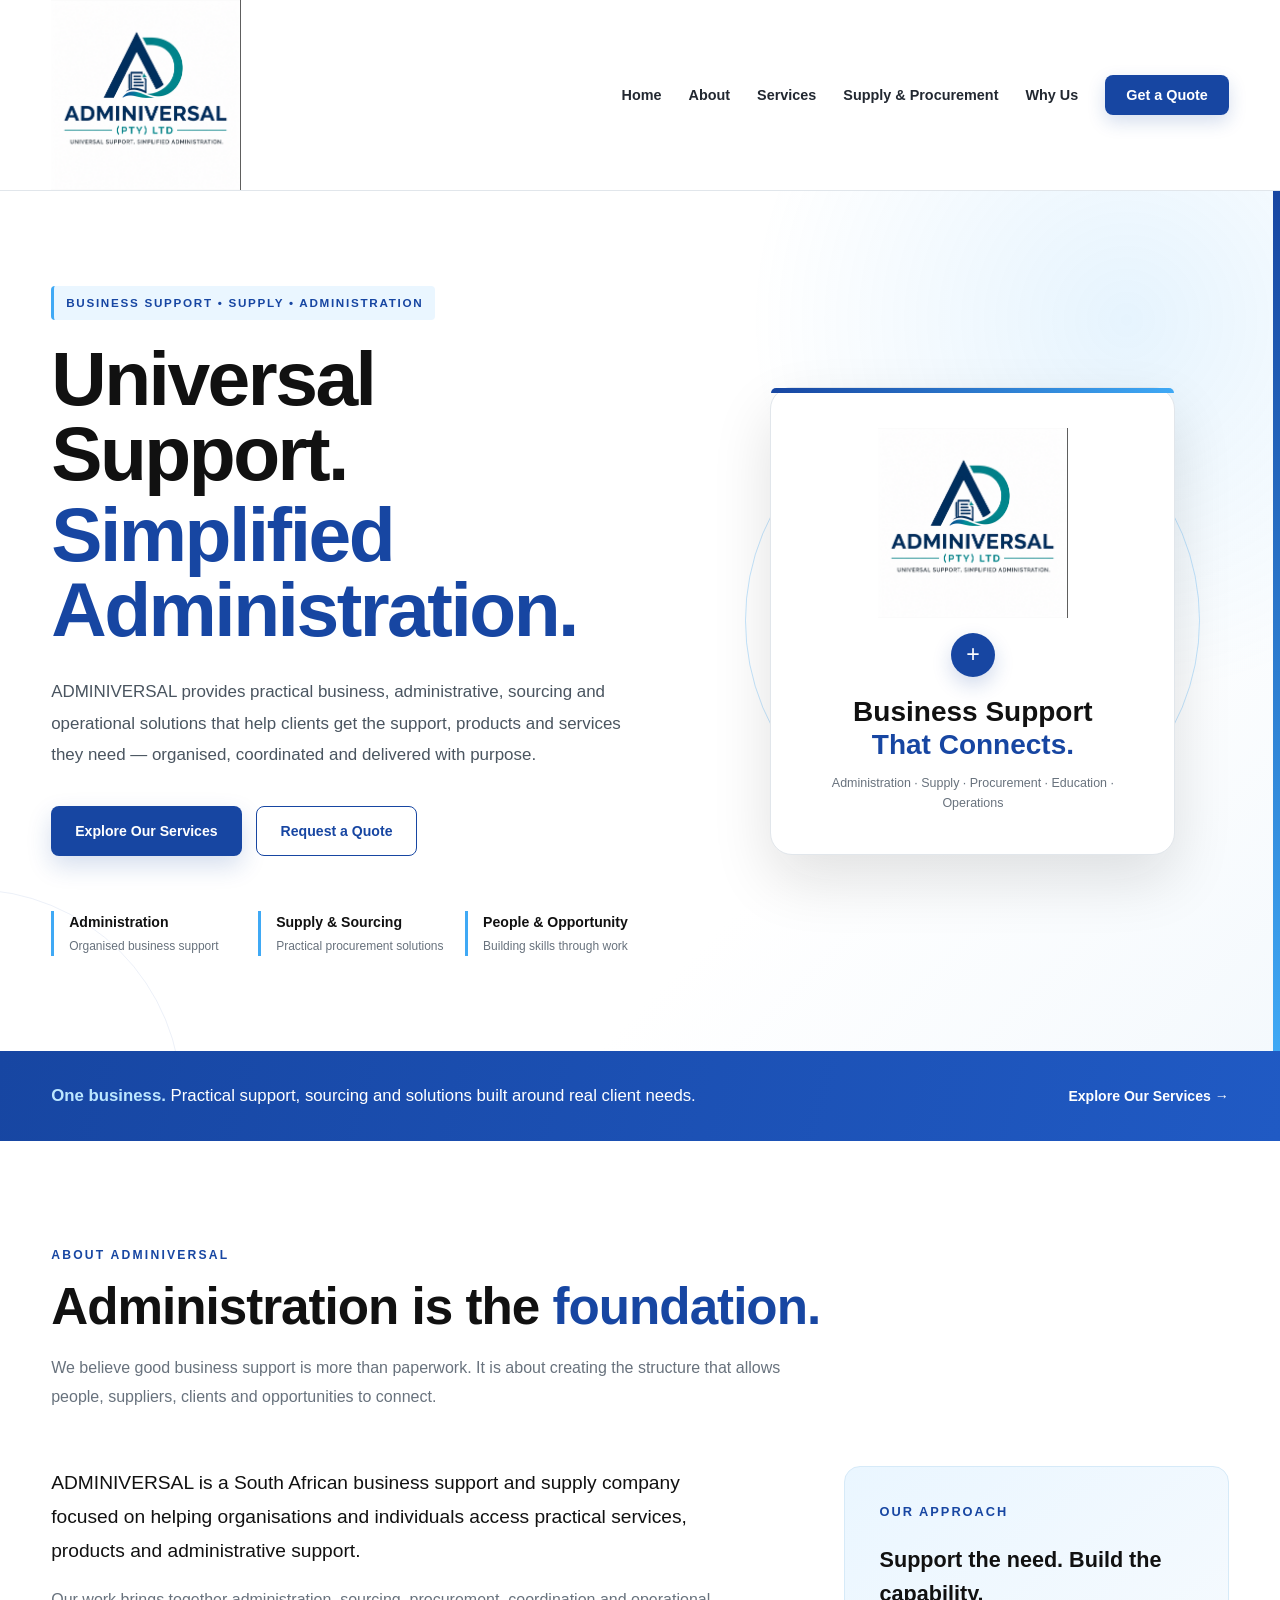
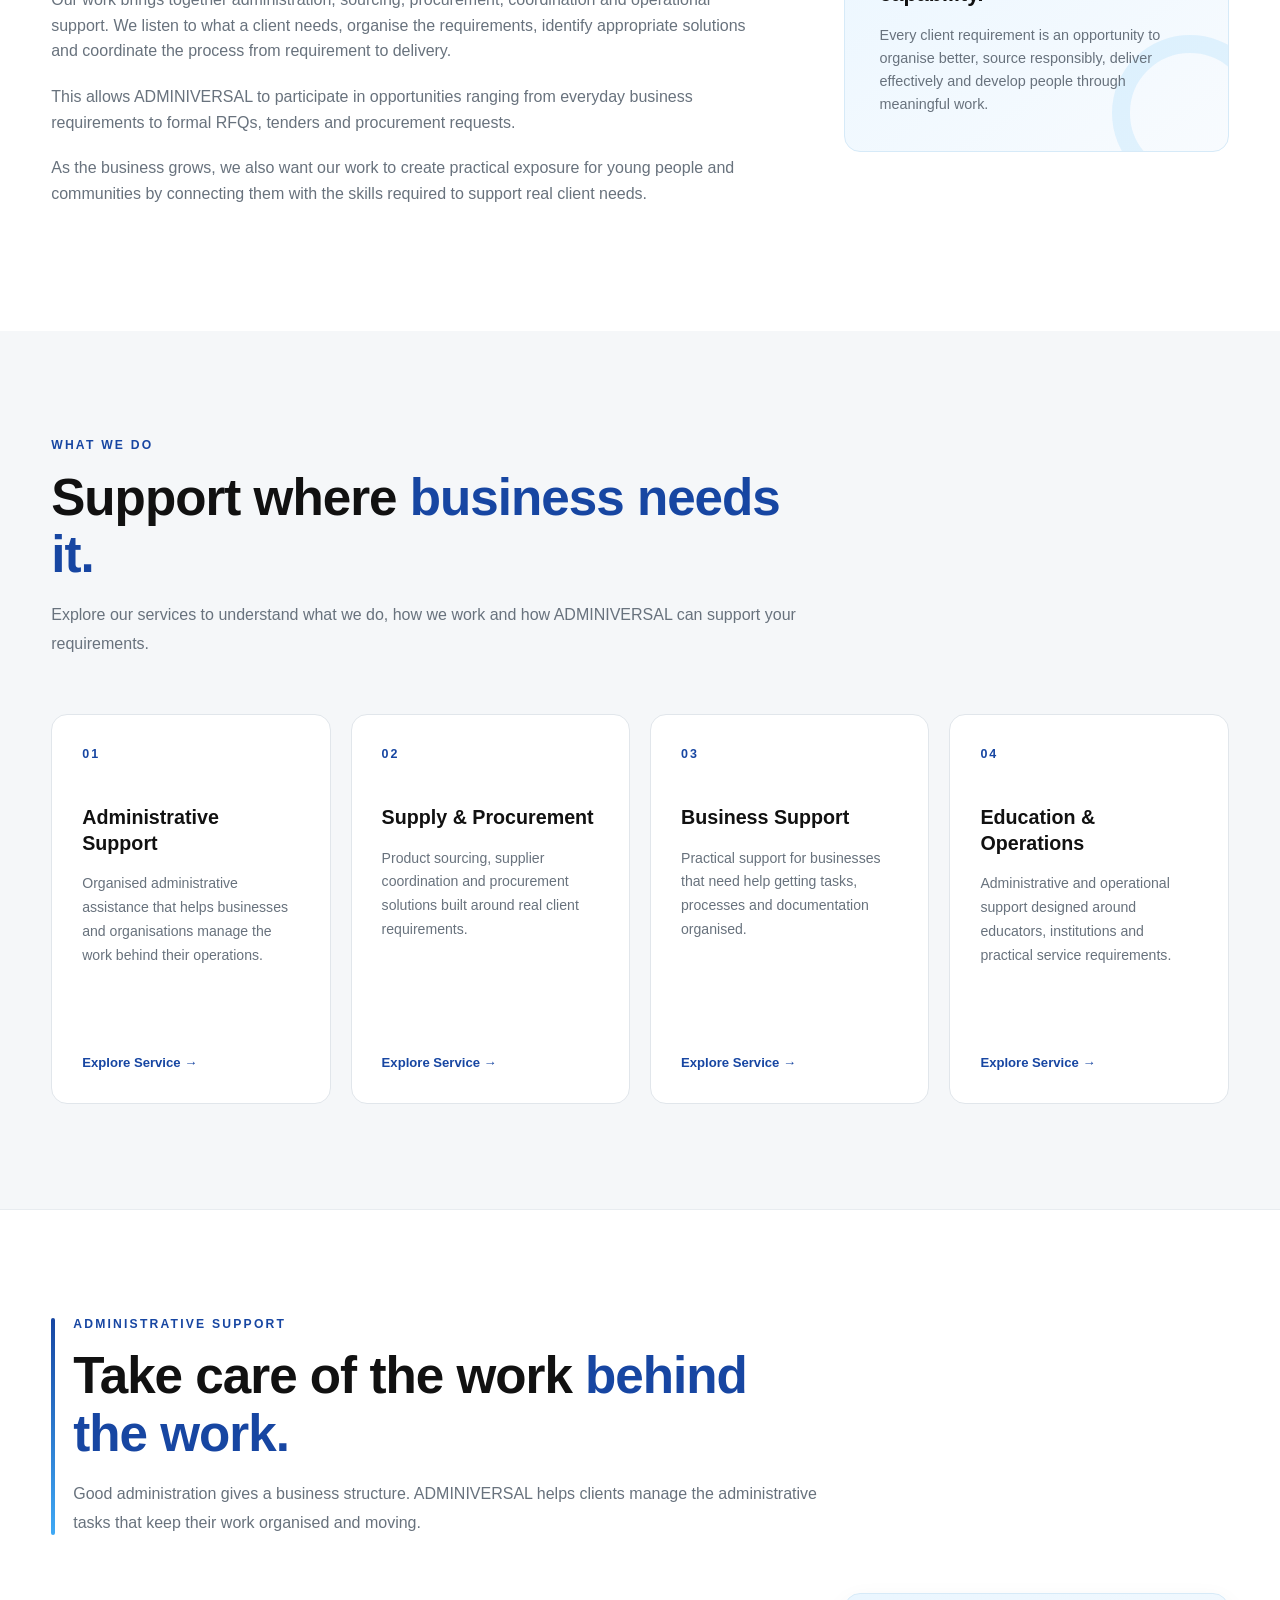
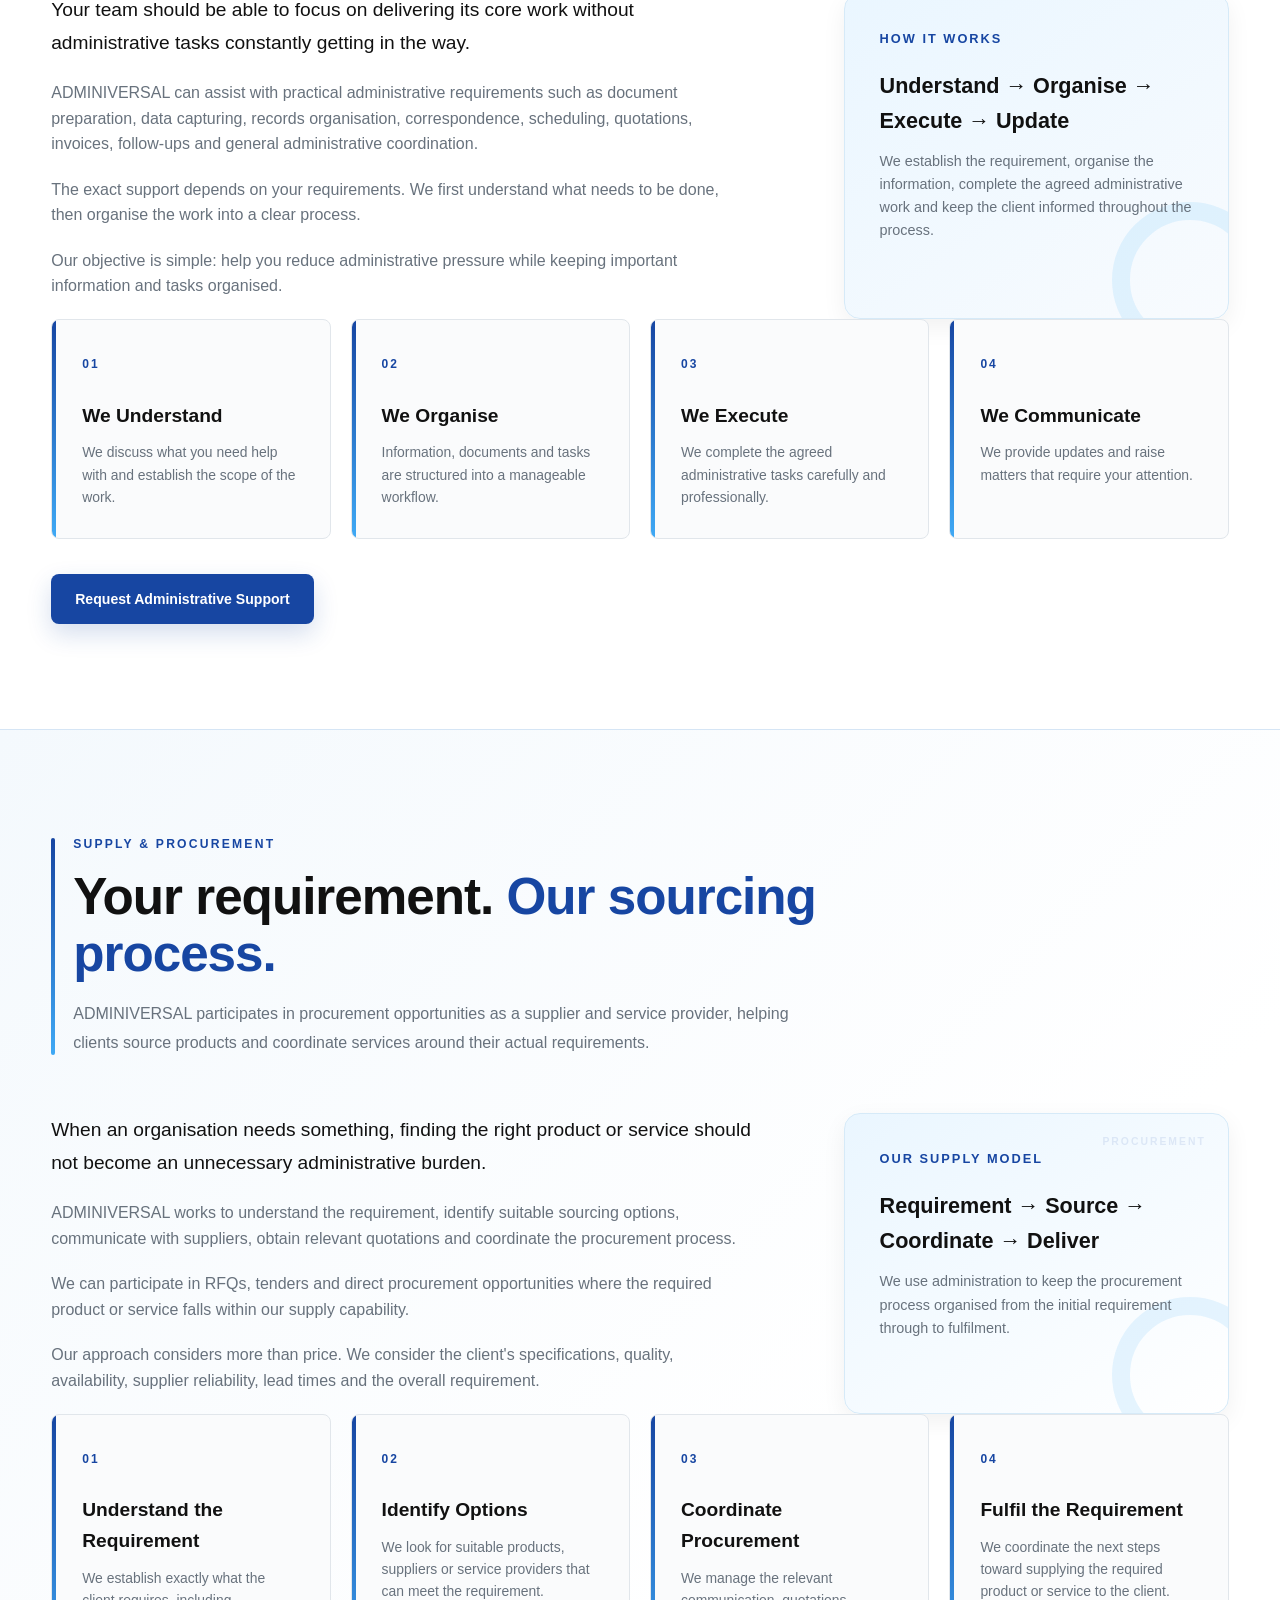
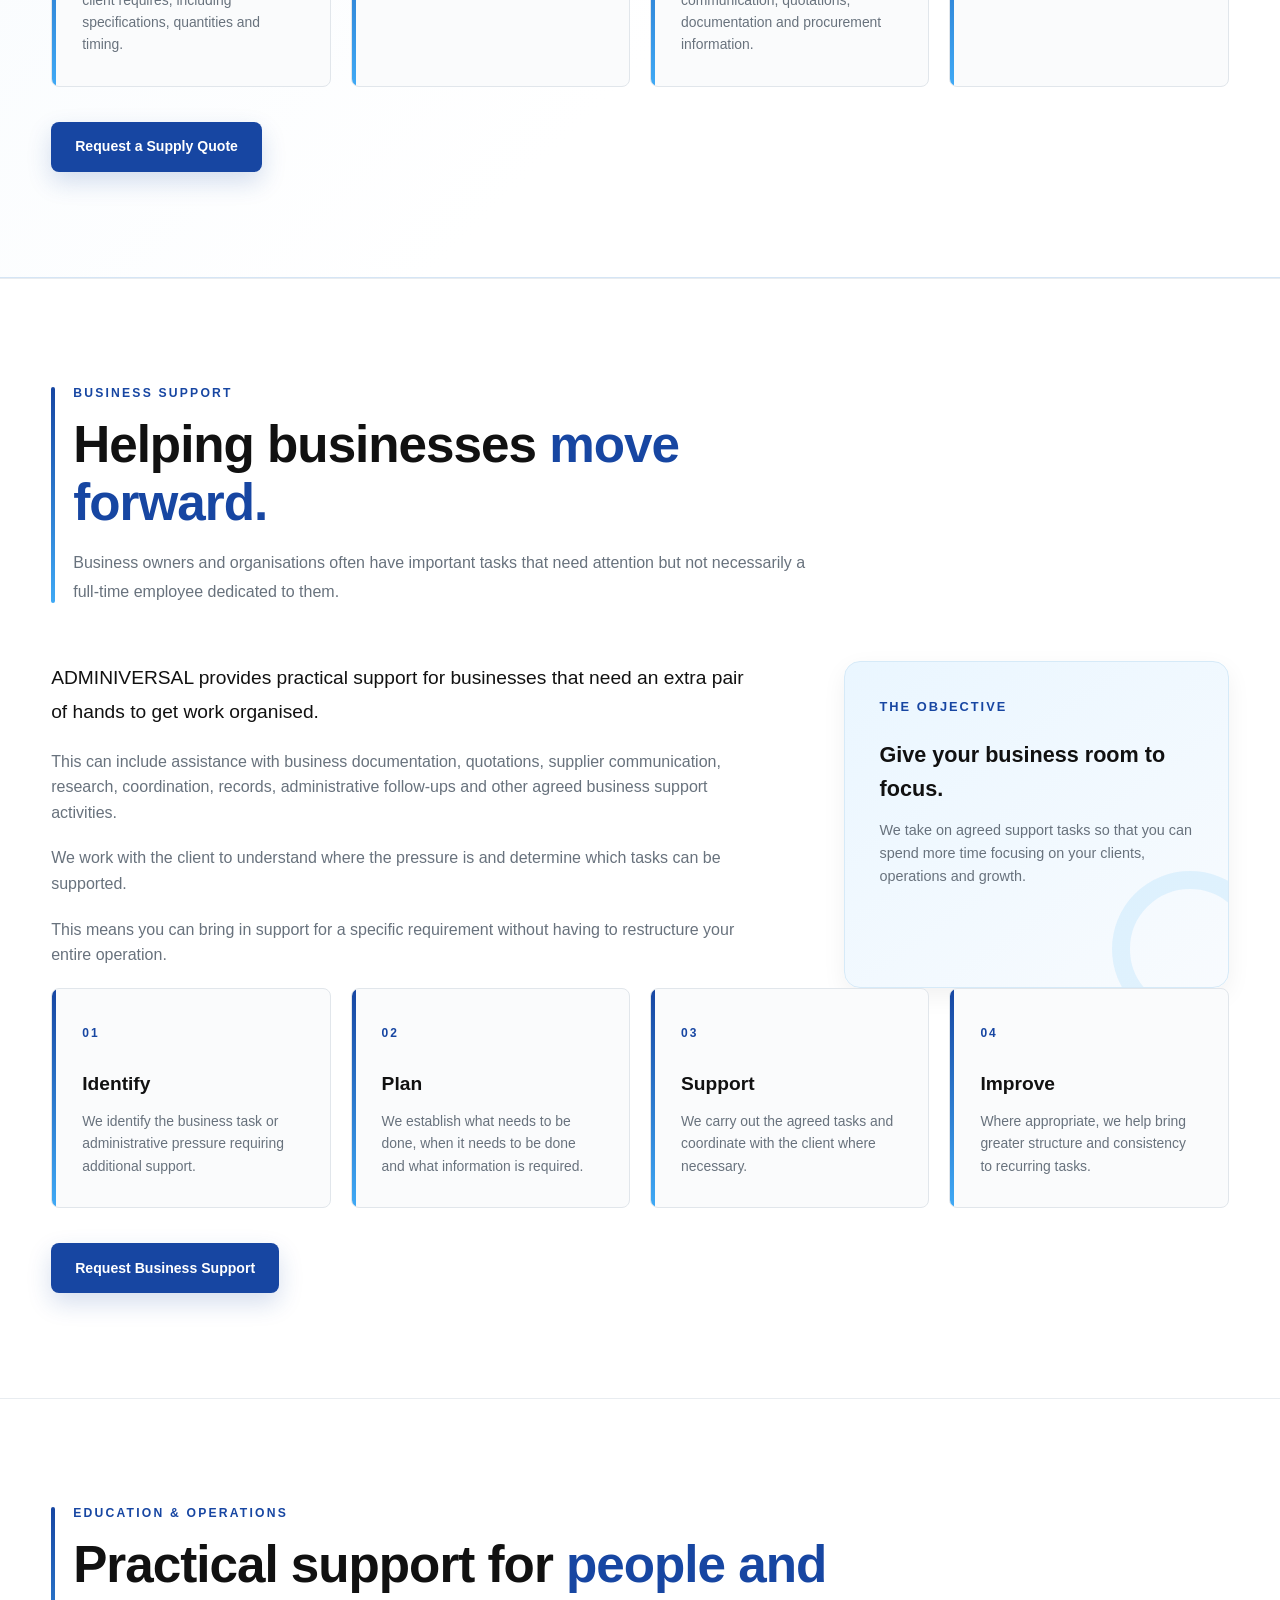
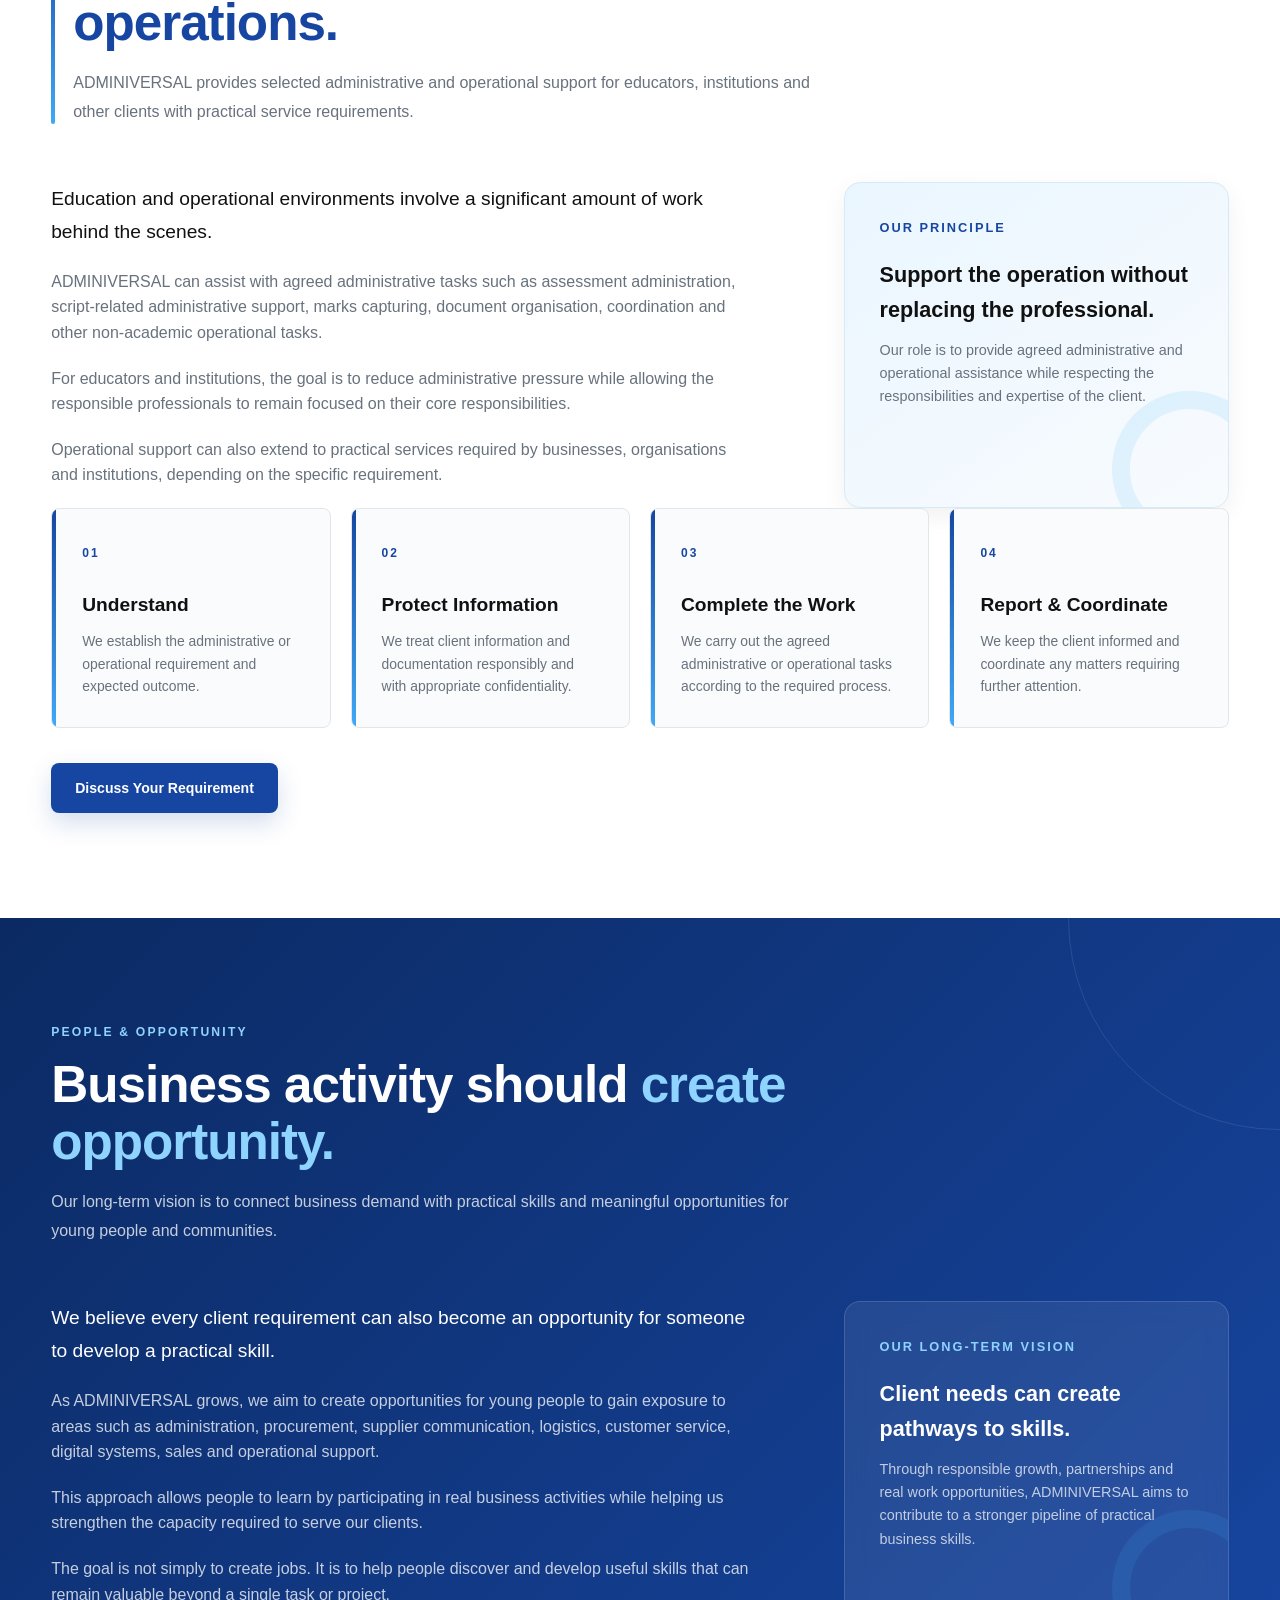
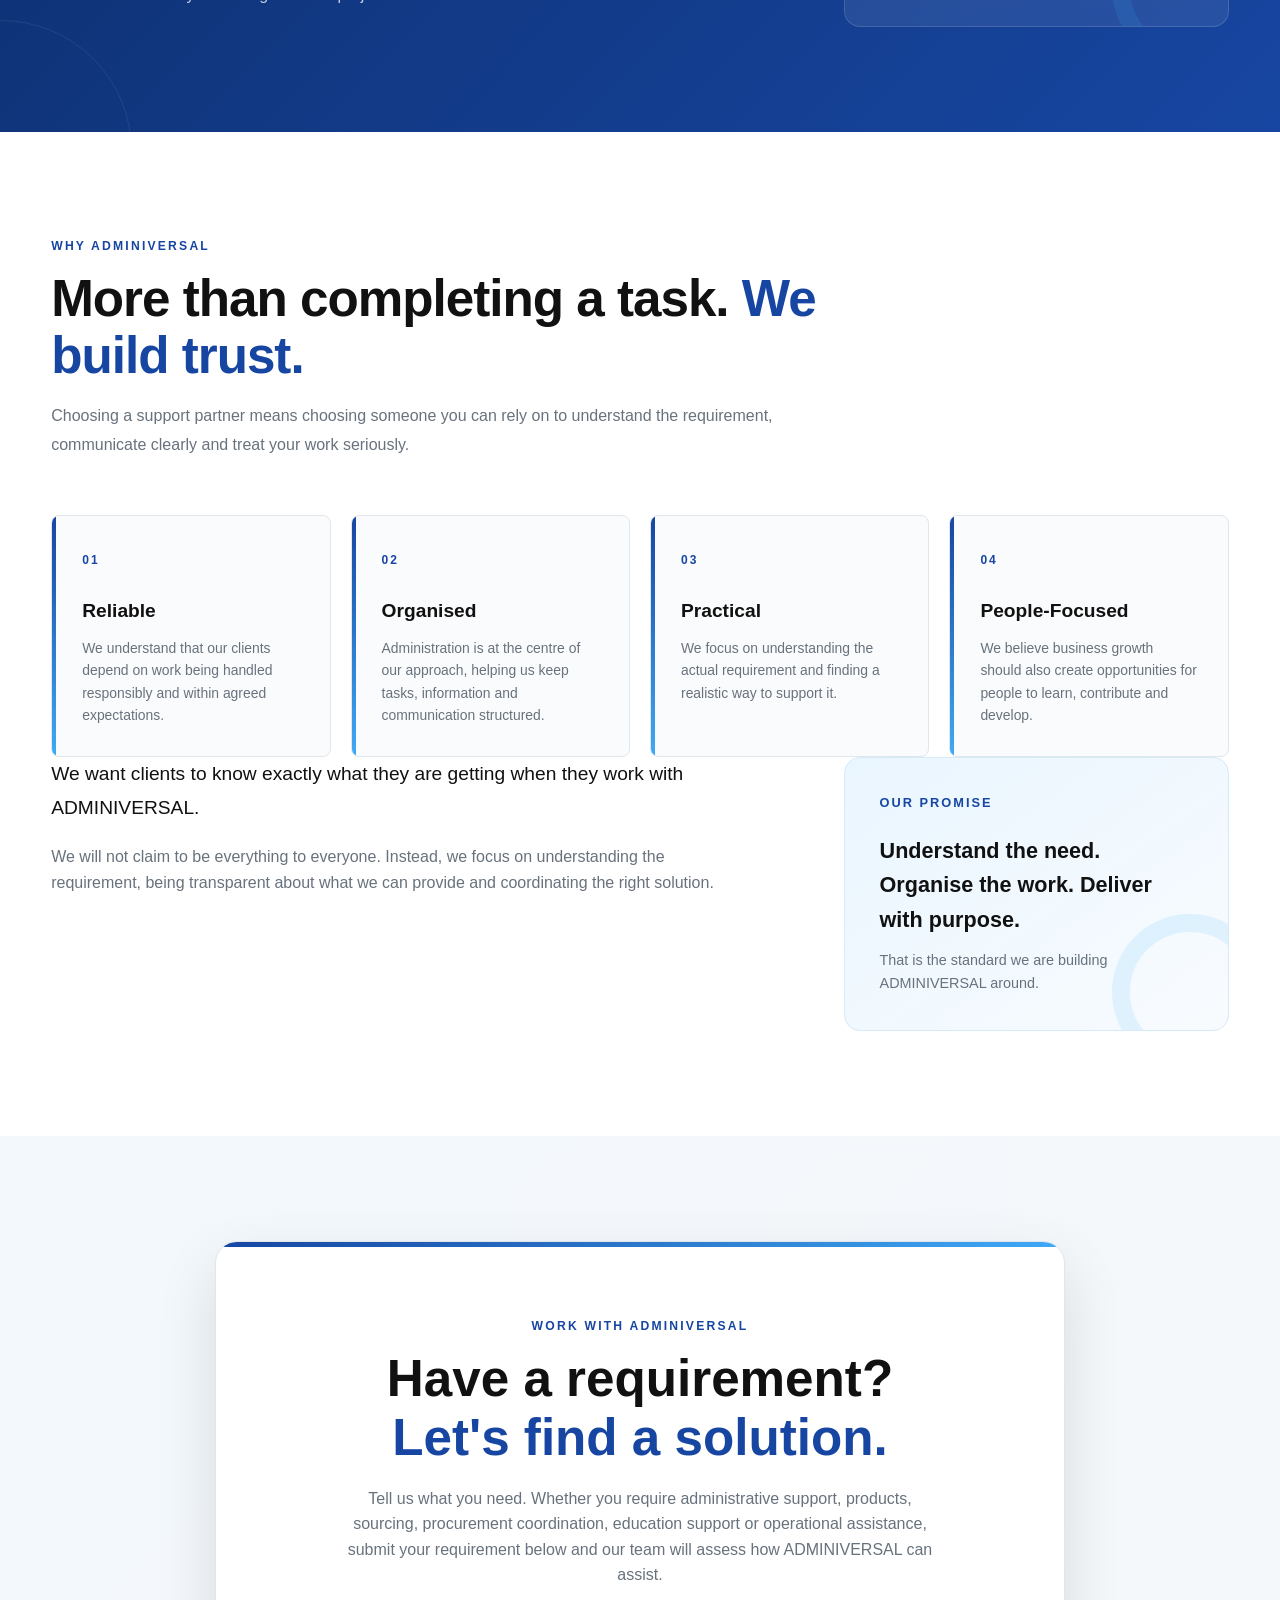
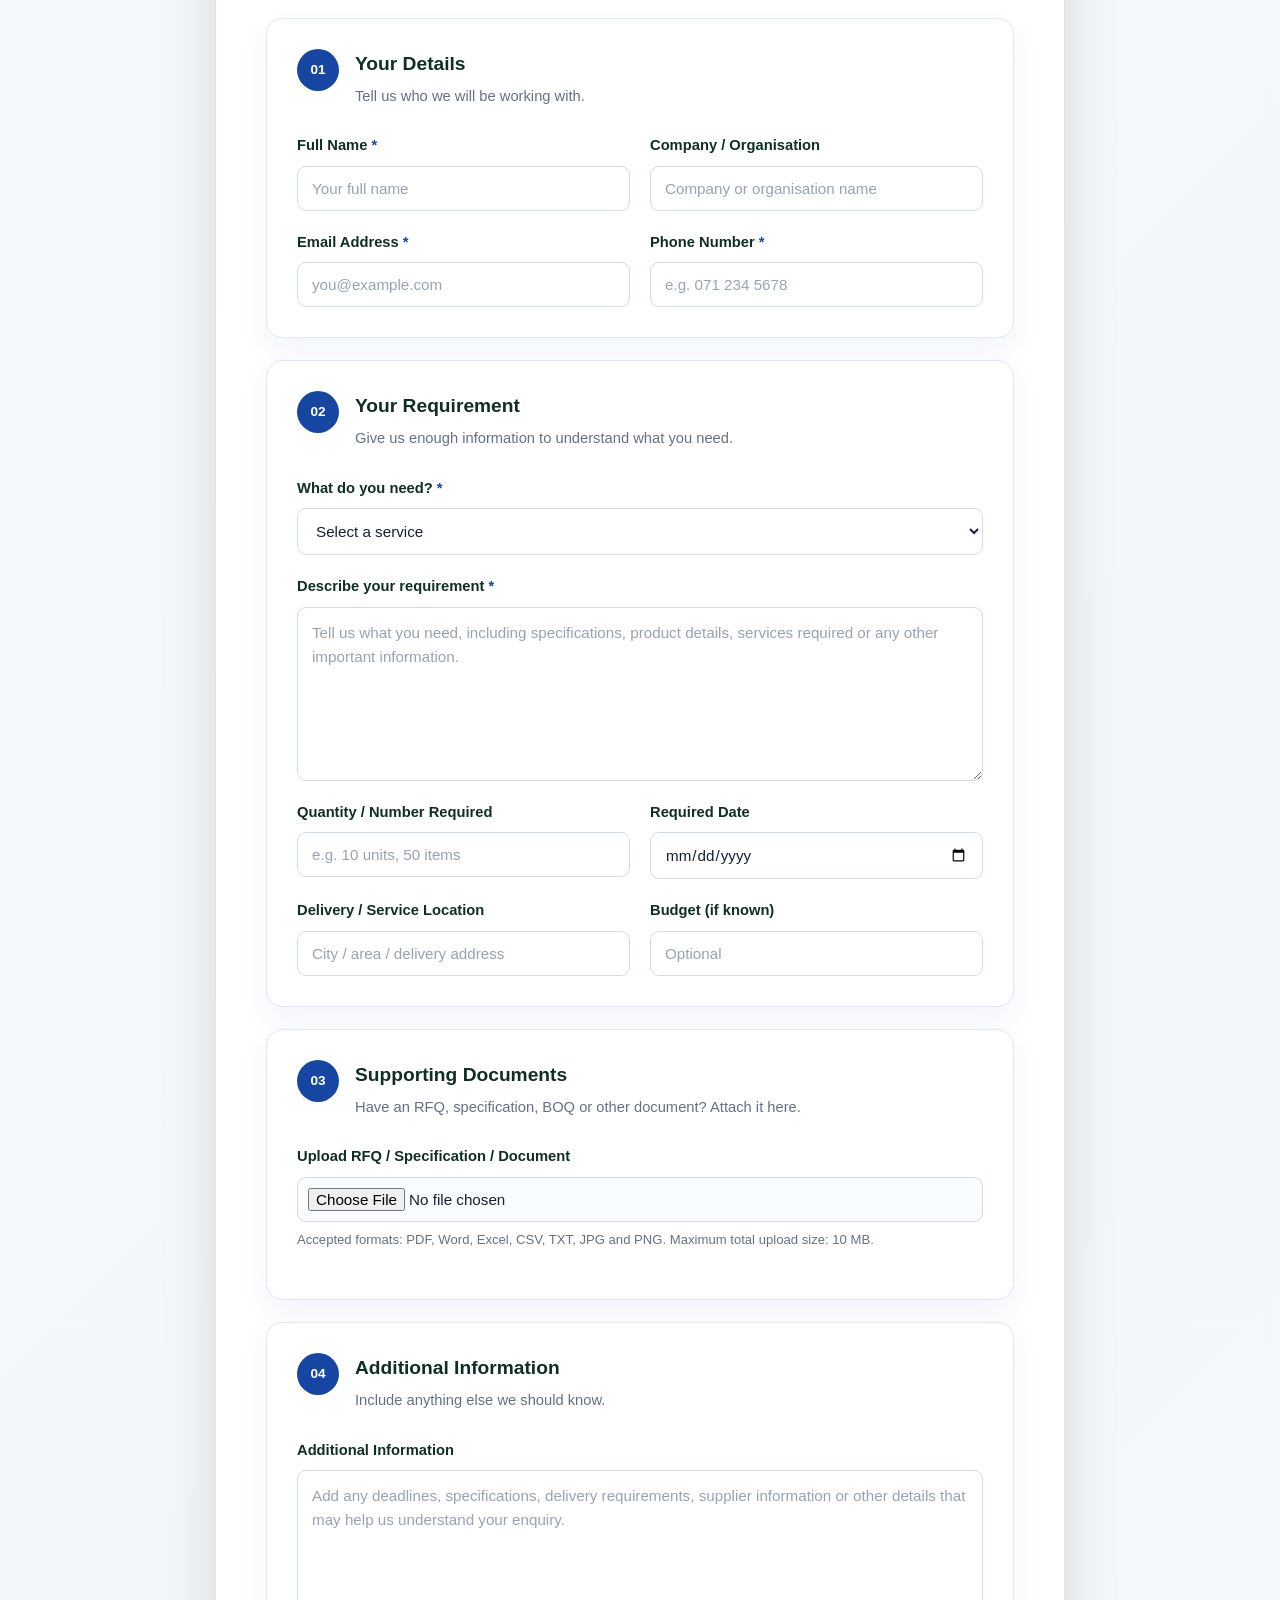
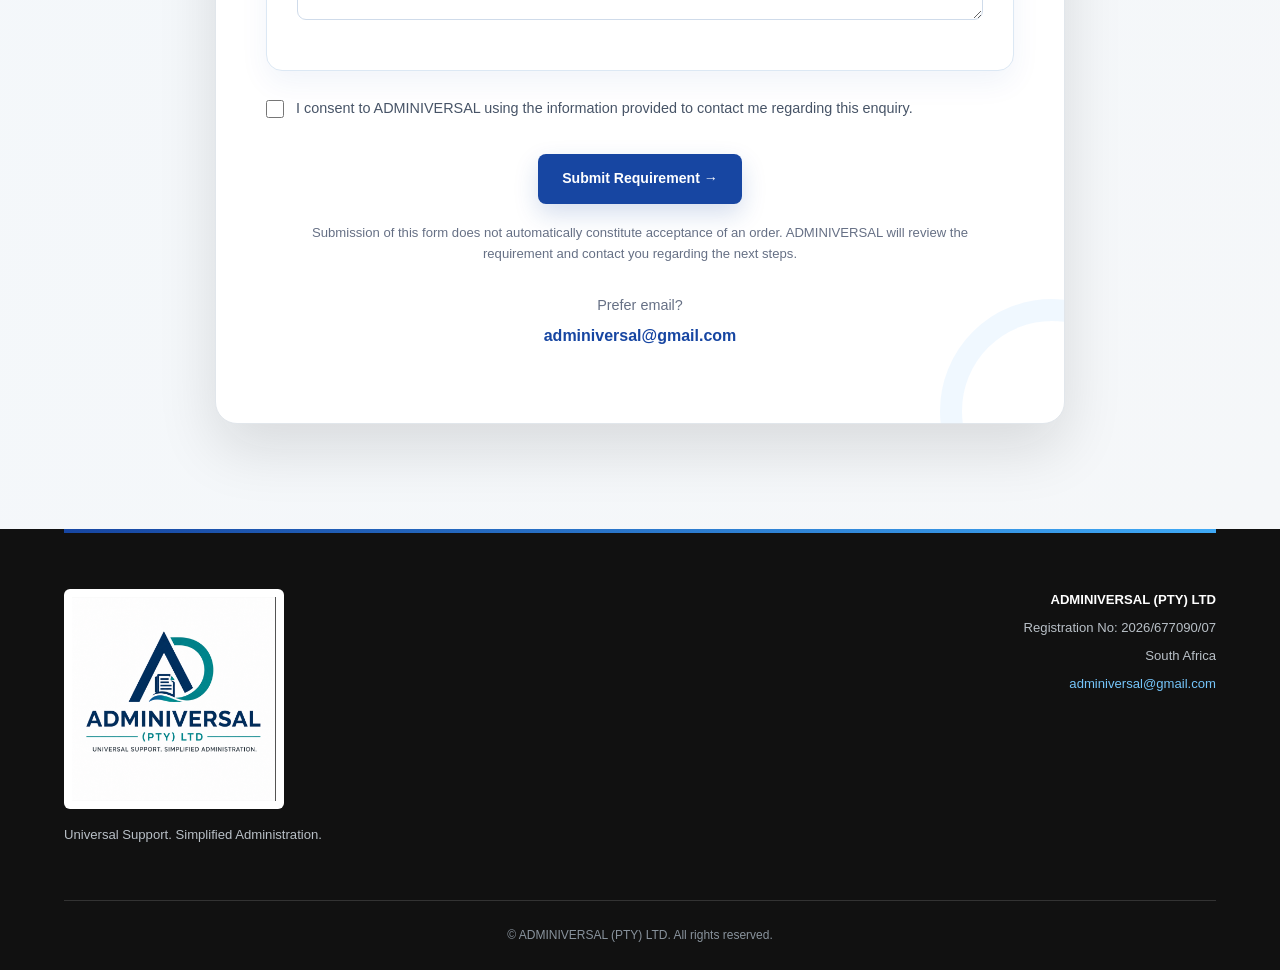
<file: index.html>
<!DOCTYPE html>
<html lang="en">

<head>

    <meta charset="UTF-8">

    <meta
        name="viewport"
        content="width=device-width, initial-scale=1.0"
    >

    <meta
        name="description"
        content="ADMINIVERSAL provides practical business administration, supply, procurement, education and operational solutions for organisations, businesses and individuals."
    >

    <meta
        name="keywords"
        content="ADMINIVERSAL, business support, administration, supplier, procurement, RFQ, tenders, product sourcing, service sourcing, education support, operational support, South Africa"
    >

    <meta
        name="theme-color"
        content="#1746A2"
    >

    <!-- =====================================================
         GOOGLE SEARCH CONSOLE VERIFICATION
    ====================================================== -->

    <meta
        name="google-site-verification"
        content="mCew4rAMhCtMkLz91YjfjU1GWd2JzLDK-S87jkOvyaI"
    >

    <title>
        ADMINIVERSAL | Universal Support. Simplified Administration.
    </title>

    <link
        rel="stylesheet"
        href="style.css"
    >

    <!-- =====================================================
         GOOGLE / SEARCH ENGINE SITE IDENTITY
    ====================================================== -->

    <script type="application/ld+json">
    {
        "@context": "https://schema.org",
        "@type": "WebSite",
        "name": "ADMINIVERSAL",
        "alternateName": "ADMINIVERSAL (PTY) LTD",
        "url": "https://moketentukwana-lang.github.io/Adminiversal-PTY-LTD/",
        "description": "Universal Support. Simplified Administration.",
        "publisher": {
            "@type": "Organization",
            "name": "ADMINIVERSAL",
            "legalName": "ADMINIVERSAL (PTY) LTD",
            "url": "https://moketentukwana-lang.github.io/Adminiversal-PTY-LTD/",
            "logo": "https://moketentukwana-lang.github.io/Adminiversal-PTY-LTD/images/Adminiversal%20Logo.png",
            "email": "adminiversal@gmail.com"
        }
    }
    </script>

    <!-- =====================================================
         GET A QUOTE FORM STYLES
    ====================================================== -->

    <style>

        .contact-intro {
            max-width: 820px;
            margin: 0 auto 42px;
        }


        .quote-form {
            width: 100%;
            max-width: 980px;
            margin: 0 auto;
            text-align: left;
        }


        .quote-form-section {
            background: #ffffff;
            border: 1px solid #dce8f4;
            border-radius: 16px;
            padding: 30px;
            margin-bottom: 22px;
            box-shadow: 0 12px 30px rgba(23, 70, 162, 0.06);
        }


        .quote-form-heading {
            display: flex;
            align-items: flex-start;
            gap: 16px;
            margin-bottom: 26px;
        }


        .quote-form-heading > span {
            width: 42px;
            height: 42px;
            flex: 0 0 42px;
            display: flex;
            align-items: center;
            justify-content: center;
            background: #1746A2;
            color: #ffffff;
            border-radius: 50%;
            font-size: 0.85rem;
            font-weight: 800;
        }


        .quote-form-heading h3 {
            margin: 0 0 5px;
            color: #102f23;
            font-size: 1.2rem;
        }


        .quote-form-heading p {
            margin: 0;
            color: #667085;
            font-size: 0.92rem;
        }


        .quote-form-grid {
            display: grid;
            grid-template-columns: repeat(2, minmax(0, 1fr));
            gap: 20px;
        }


        .form-field {
            display: flex;
            flex-direction: column;
            gap: 8px;
            margin-bottom: 20px;
        }


        .quote-form-grid .form-field {
            margin-bottom: 0;
        }


        .form-field label {
            color: #102f23;
            font-size: 0.92rem;
            font-weight: 700;
        }


        .form-field label span {
            color: #1746A2;
        }


        .form-field input,
        .form-field select,
        .form-field textarea {
            width: 100%;
            box-sizing: border-box;
            border: 1px solid #cfdbea;
            border-radius: 9px;
            background: #ffffff;
            color: #172033;
            font-family: inherit;
            font-size: 0.95rem;
            padding: 13px 14px;
            outline: none;
            transition:
                border-color 0.2s ease,
                box-shadow 0.2s ease,
                background 0.2s ease;
        }


        .form-field textarea {
            min-height: 140px;
            resize: vertical;
            line-height: 1.6;
        }


        .form-field input::placeholder,
        .form-field textarea::placeholder {
            color: #98a2b3;
        }


        .form-field input:focus,
        .form-field select:focus,
        .form-field textarea:focus {
            border-color: #1746A2;
            box-shadow: 0 0 0 3px rgba(23, 70, 162, 0.10);
        }


        .form-field input[type="file"] {
            padding: 10px;
            cursor: pointer;
            background: #f8fbff;
        }


        .form-field small {
            color: #667085;
            font-size: 0.82rem;
            line-height: 1.5;
        }


        .quote-consent {
            margin: 26px 0;
        }


        .checkbox-label {
            display: flex;
            align-items: flex-start;
            gap: 12px;
            cursor: pointer;
            color: #475467;
            font-size: 0.9rem;
            line-height: 1.6;
        }


        .checkbox-label input {
            width: 18px;
            height: 18px;
            flex: 0 0 18px;
            margin-top: 3px;
            accent-color: #1746A2;
            cursor: pointer;
        }


        .quote-submit {
            text-align: center;
            padding-top: 8px;
        }


        .quote-submit button {
            border: 0;
            cursor: pointer;
            font-family: inherit;
        }


        .quote-submit p {
            max-width: 700px;
            margin: 18px auto 0;
            color: #667085;
            font-size: 0.82rem;
            line-height: 1.6;
        }


        .contact-direct {
            text-align: center;
            margin-top: 30px;
        }


        .contact-direct p {
            margin-bottom: 6px;
            color: #667085;
            font-size: 0.9rem;
        }


        .contact-direct a {
            color: #1746A2;
            font-weight: 700;
            text-decoration: none;
        }


        .contact-direct a:hover {
            text-decoration: underline;
        }


        @media (max-width: 760px) {

            .quote-form-section {
                padding: 22px;
            }


            .quote-form-grid {
                grid-template-columns: 1fr;
                gap: 0;
            }


            .quote-form-grid .form-field {
                margin-bottom: 20px;
            }


            .quote-form-heading {
                gap: 12px;
            }


            .quote-form-heading > span {
                width: 36px;
                height: 36px;
                flex-basis: 36px;
                font-size: 0.78rem;
            }


            .quote-form-heading h3 {
                font-size: 1.05rem;
            }

        }


        @media (max-width: 480px) {

            .quote-form-section {
                padding: 18px;
                border-radius: 12px;
            }


            .form-field input,
            .form-field select,
            .form-field textarea {
                font-size: 16px;
            }


            .checkbox-label {
                font-size: 0.85rem;
            }

        }

    </style>

</head>


<body>


    <!-- =====================================================
         HEADER
    ====================================================== -->

    <header class="site-header">

        <div class="navbar">

            <a
                href="#home"
                class="brand"
                aria-label="ADMINIVERSAL Home"
            >

                <img
                    src="images/Adminiversal Logo.png"
                    alt="ADMINIVERSAL"
                    class="brand-logo"
                >

            </a>


            <button
                class="menu-toggle"
                type="button"
                aria-label="Open navigation menu"
                aria-expanded="false"
                aria-controls="site-navigation"
            >

                <span></span>
                <span></span>
                <span></span>

            </button>


            <div
                class="navigation-wrapper"
                id="site-navigation"
            >

                <nav aria-label="Main navigation">

                    <ul class="nav-links">

                        <li>
                            <a href="#home">
                                Home
                            </a>
                        </li>

                        <li>
                            <a href="#about">
                                About
                            </a>
                        </li>

                        <li>
                            <a href="#services">
                                Services
                            </a>
                        </li>

                        <li>
                            <a href="#supply">
                                Supply &amp; Procurement
                            </a>
                        </li>

                        <li>
                            <a href="#why-us">
                                Why Us
                            </a>
                        </li>

                        <li>
                            <a
                                href="#contact"
                                class="nav-cta"
                            >
                                Get a Quote
                            </a>
                        </li>

                    </ul>

                </nav>

            </div>

        </div>

    </header>



    <!-- =====================================================
         MAIN
    ====================================================== -->

    <main>


        <!-- =================================================
             HERO
        ================================================== -->

        <section
            class="hero"
            id="home"
        >

            <div class="hero-content">

                <div class="hero-eyebrow">
                    BUSINESS SUPPORT • SUPPLY • ADMINISTRATION
                </div>


                <h1>

                    Universal Support.
                    <span>
                        Simplified Administration.
                    </span>

                </h1>


                <p class="hero-description">

                    ADMINIVERSAL provides practical business,
                    administrative, sourcing and operational
                    solutions that help clients get the support,
                    products and services they need — organised,
                    coordinated and delivered with purpose.

                </p>


                <div class="hero-actions">

                    <a
                        href="#services"
                        class="btn btn-primary"
                    >
                        Explore Our Services
                    </a>


                    <a
                        href="#contact"
                        class="btn btn-secondary"
                    >
                        Request a Quote
                    </a>

                </div>


                <div class="hero-trust">

                    <div class="trust-item">

                        <strong>
                            Administration
                        </strong>

                        <span>
                            Organised business support
                        </span>

                    </div>


                    <div class="trust-item">

                        <strong>
                            Supply &amp; Sourcing
                        </strong>

                        <span>
                            Practical procurement solutions
                        </span>

                    </div>


                    <div class="trust-item">

                        <strong>
                            People &amp; Opportunity
                        </strong>

                        <span>
                            Building skills through work
                        </span>

                    </div>

                </div>

            </div>



            <div class="hero-visual">

                <div class="visual-circle circle-one"></div>

                <div class="visual-circle circle-two"></div>


                <div class="visual-card">

                    <img
                        src="images/Adminiversal Logo.png"
                        alt="ADMINIVERSAL Logo"
                        class="hero-logo"
                    >


                    <div class="visual-icon">
                        +
                    </div>


                    <h2>

                        Business Support
                        <span>
                            That Connects.
                        </span>

                    </h2>


                    <p>

                        Administration · Supply · Procurement ·
                        Education · Operations

                    </p>

                </div>

            </div>

        </section>



        <!-- =================================================
             INTRO STRIP
        ================================================== -->

        <section class="intro-strip">

            <div class="intro-inner">

                <p>

                    <strong>
                        One business.
                    </strong>

                    Practical support, sourcing and solutions
                    built around real client needs.

                </p>


                <a href="#services">

                    Explore Our Services
                    →

                </a>

            </div>

        </section>



        <!-- =================================================
             ABOUT
        ================================================== -->

        <section
            class="section about"
            id="about"
        >

            <div class="section-container">

                <div class="section-heading">

                    <p class="section-label">
                        ABOUT ADMINIVERSAL
                    </p>


                    <h2>

                        Administration is the
                        <span>
                            foundation.
                        </span>

                    </h2>


                    <p>

                        We believe good business support is more
                        than paperwork. It is about creating the
                        structure that allows people, suppliers,
                        clients and opportunities to connect.

                    </p>

                </div>



                <div class="about-grid">

                    <div class="about-main">

                        <p class="lead">

                            ADMINIVERSAL is a South African business
                            support and supply company focused on
                            helping organisations and individuals
                            access practical services, products and
                            administrative support.

                        </p>


                        <p>

                            Our work brings together administration,
                            sourcing, procurement, coordination and
                            operational support. We listen to what a
                            client needs, organise the requirements,
                            identify appropriate solutions and
                            coordinate the process from requirement
                            to delivery.

                        </p>


                        <p>

                            This allows ADMINIVERSAL to participate
                            in opportunities ranging from everyday
                            business requirements to formal RFQs,
                            tenders and procurement requests.

                        </p>


                        <p>

                            As the business grows, we also want our
                            work to create practical exposure for
                            young people and communities by connecting
                            them with the skills required to support
                            real client needs.

                        </p>

                    </div>


                    <div class="about-highlight">

                        <span class="highlight-number">
                            OUR APPROACH
                        </span>


                        <h3>
                            Support the need.
                            Build the capability.
                        </h3>


                        <p>

                            Every client requirement is an
                            opportunity to organise better,
                            source responsibly, deliver effectively
                            and develop people through meaningful
                            work.

                        </p>

                    </div>

                </div>

            </div>

        </section>



        <!-- =================================================
             SERVICES OVERVIEW
        ================================================== -->

        <section
            class="section services"
            id="services"
        >

            <div class="section-container">

                <div class="section-heading">

                    <p class="section-label">
                        WHAT WE DO
                    </p>


                    <h2>

                        Support where
                        <span>
                            business needs it.
                        </span>

                    </h2>


                    <p>

                        Explore our services to understand what we
                        do, how we work and how ADMINIVERSAL can
                        support your requirements.

                    </p>

                </div>



                <div class="services-grid">

                    <article class="service-card">

                        <span class="service-number">
                            01
                        </span>


                        <h3>
                            Administrative Support
                        </h3>


                        <p>

                            Organised administrative assistance that
                            helps businesses and organisations manage
                            the work behind their operations.

                        </p>


                        <a href="#administrative-support">
                            Explore Service →
                        </a>

                    </article>



                    <article class="service-card">

                        <span class="service-number">
                            02
                        </span>


                        <h3>
                            Supply &amp; Procurement
                        </h3>


                        <p>

                            Product sourcing, supplier coordination
                            and procurement solutions built around
                            real client requirements.

                        </p>


                        <a href="#supply">
                            Explore Service →
                        </a>

                    </article>



                    <article class="service-card">

                        <span class="service-number">
                            03
                        </span>


                        <h3>
                            Business Support
                        </h3>


                        <p>

                            Practical support for businesses that
                            need help getting tasks, processes and
                            documentation organised.

                        </p>


                        <a href="#business-support">
                            Explore Service →
                        </a>

                    </article>



                    <article class="service-card">

                        <span class="service-number">
                            04
                        </span>


                        <h3>
                            Education &amp; Operations
                        </h3>


                        <p>

                            Administrative and operational support
                            designed around educators, institutions
                            and practical service requirements.

                        </p>


                        <a href="#education-operations">
                            Explore Service →
                        </a>

                    </article>

                </div>

            </div>

        </section>



        <!-- =================================================
             DETAILED SERVICE 01
        ================================================== -->

        <section
            class="section about"
            id="administrative-support"
        >

            <div class="section-container">

                <div class="section-heading">

                    <p class="section-label">
                        ADMINISTRATIVE SUPPORT
                    </p>


                    <h2>

                        Take care of the work
                        <span>
                            behind the work.
                        </span>

                    </h2>


                    <p>

                        Good administration gives a business
                        structure. ADMINIVERSAL helps clients
                        manage the administrative tasks that keep
                        their work organised and moving.

                    </p>

                </div>



                <div class="about-grid">

                    <div class="about-main">

                        <p class="lead">

                            Your team should be able to focus on
                            delivering its core work without
                            administrative tasks constantly getting
                            in the way.

                        </p>


                        <p>

                            ADMINIVERSAL can assist with practical
                            administrative requirements such as
                            document preparation, data capturing,
                            records organisation, correspondence,
                            scheduling, quotations, invoices,
                            follow-ups and general administrative
                            coordination.

                        </p>


                        <p>

                            The exact support depends on your
                            requirements. We first understand what
                            needs to be done, then organise the work
                            into a clear process.

                        </p>


                        <p>

                            Our objective is simple: help you reduce
                            administrative pressure while keeping
                            important information and tasks organised.

                        </p>

                    </div>


                    <div class="about-highlight">

                        <span class="highlight-number">
                            HOW IT WORKS
                        </span>


                        <h3>
                            Understand → Organise → Execute → Update
                        </h3>


                        <p>

                            We establish the requirement, organise
                            the information, complete the agreed
                            administrative work and keep the client
                            informed throughout the process.

                        </p>

                    </div>

                </div>



                <div class="values-grid">

                    <div class="value-card">

                        <span>01</span>

                        <h3>
                            We Understand
                        </h3>

                        <p>
                            We discuss what you need help with and
                            establish the scope of the work.
                        </p>

                    </div>


                    <div class="value-card">

                        <span>02</span>

                        <h3>
                            We Organise
                        </h3>

                        <p>
                            Information, documents and tasks are
                            structured into a manageable workflow.
                        </p>

                    </div>


                    <div class="value-card">

                        <span>03</span>

                        <h3>
                            We Execute
                        </h3>

                        <p>
                            We complete the agreed administrative
                            tasks carefully and professionally.
                        </p>

                    </div>


                    <div class="value-card">

                        <span>04</span>

                        <h3>
                            We Communicate
                        </h3>

                        <p>
                            We provide updates and raise matters that
                            require your attention.
                        </p>

                    </div>

                </div>


                <div class="hero-actions">

                    <a
                        href="#contact"
                        class="btn btn-primary"
                    >
                        Request Administrative Support
                    </a>

                </div>

            </div>

        </section>



        <!-- =================================================
             DETAILED SERVICE 02
        ================================================== -->

        <section
            class="section services"
            id="supply"
        >

            <div class="section-container">

                <div class="section-heading">

                    <p class="section-label">
                        SUPPLY &amp; PROCUREMENT
                    </p>


                    <h2>

                        Your requirement.
                        <span>
                            Our sourcing process.
                        </span>

                    </h2>


                    <p>

                        ADMINIVERSAL participates in procurement
                        opportunities as a supplier and service
                        provider, helping clients source products
                        and coordinate services around their actual
                        requirements.

                    </p>

                </div>



                <div class="about-grid">

                    <div class="about-main">

                        <p class="lead">

                            When an organisation needs something,
                            finding the right product or service
                            should not become an unnecessary
                            administrative burden.

                        </p>


                        <p>

                            ADMINIVERSAL works to understand the
                            requirement, identify suitable sourcing
                            options, communicate with suppliers,
                            obtain relevant quotations and coordinate
                            the procurement process.

                        </p>


                        <p>

                            We can participate in RFQs, tenders and
                            direct procurement opportunities where
                            the required product or service falls
                            within our supply capability.

                        </p>


                        <p>

                            Our approach considers more than price.
                            We consider the client's specifications,
                            quality, availability, supplier
                            reliability, lead times and the overall
                            requirement.

                        </p>

                    </div>


                    <div class="about-highlight">

                        <span class="highlight-number">
                            OUR SUPPLY MODEL
                        </span>


                        <h3>
                            Requirement → Source → Coordinate → Deliver
                        </h3>


                        <p>

                            We use administration to keep the
                            procurement process organised from the
                            initial requirement through to fulfilment.

                        </p>

                    </div>

                </div>



                <div class="values-grid">

                    <div class="value-card">

                        <span>01</span>

                        <h3>
                            Understand the Requirement
                        </h3>

                        <p>
                            We establish exactly what the client
                            requires, including specifications,
                            quantities and timing.
                        </p>

                    </div>


                    <div class="value-card">

                        <span>02</span>

                        <h3>
                            Identify Options
                        </h3>

                        <p>
                            We look for suitable products, suppliers
                            or service providers that can meet the
                            requirement.
                        </p>

                    </div>


                    <div class="value-card">

                        <span>03</span>

                        <h3>
                            Coordinate Procurement
                        </h3>

                        <p>
                            We manage the relevant communication,
                            quotations, documentation and procurement
                            information.
                        </p>

                    </div>


                    <div class="value-card">

                        <span>04</span>

                        <h3>
                            Fulfil the Requirement
                        </h3>

                        <p>
                            We coordinate the next steps toward
                            supplying the required product or service
                            to the client.
                        </p>

                    </div>

                </div>



                <div class="hero-actions">

                    <a
                        href="#contact"
                        class="btn btn-primary"
                    >
                        Request a Supply Quote
                    </a>

                </div>

            </div>

        </section>



        <!-- =================================================
             DETAILED SERVICE 03
        ================================================== -->

        <section
            class="section about"
            id="business-support"
        >

            <div class="section-container">

                <div class="section-heading">

                    <p class="section-label">
                        BUSINESS SUPPORT
                    </p>


                    <h2>

                        Helping businesses
                        <span>
                            move forward.
                        </span>

                    </h2>


                    <p>

                        Business owners and organisations often
                        have important tasks that need attention
                        but not necessarily a full-time employee
                        dedicated to them.

                    </p>

                </div>



                <div class="about-grid">

                    <div class="about-main">

                        <p class="lead">

                            ADMINIVERSAL provides practical support
                            for businesses that need an extra pair
                            of hands to get work organised.

                        </p>


                        <p>

                            This can include assistance with business
                            documentation, quotations, supplier
                            communication, research, coordination,
                            records, administrative follow-ups and
                            other agreed business support activities.

                        </p>


                        <p>

                            We work with the client to understand
                            where the pressure is and determine
                            which tasks can be supported.

                        </p>


                        <p>

                            This means you can bring in support for
                            a specific requirement without having
                            to restructure your entire operation.

                        </p>

                    </div>


                    <div class="about-highlight">

                        <span class="highlight-number">
                            THE OBJECTIVE
                        </span>


                        <h3>
                            Give your business room to focus.
                        </h3>


                        <p>

                            We take on agreed support tasks so that
                            you can spend more time focusing on your
                            clients, operations and growth.

                        </p>

                    </div>

                </div>



                <div class="values-grid">

                    <div class="value-card">

                        <span>01</span>

                        <h3>
                            Identify
                        </h3>

                        <p>
                            We identify the business task or
                            administrative pressure requiring
                            additional support.
                        </p>

                    </div>


                    <div class="value-card">

                        <span>02</span>

                        <h3>
                            Plan
                        </h3>

                        <p>
                            We establish what needs to be done,
                            when it needs to be done and what
                            information is required.
                        </p>

                    </div>


                    <div class="value-card">

                        <span>03</span>

                        <h3>
                            Support
                        </h3>

                        <p>
                            We carry out the agreed tasks and
                            coordinate with the client where
                            necessary.
                        </p>

                    </div>


                    <div class="value-card">

                        <span>04</span>

                        <h3>
                            Improve
                        </h3>

                        <p>
                            Where appropriate, we help bring
                            greater structure and consistency to
                            recurring tasks.
                        </p>

                    </div>

                </div>



                <div class="hero-actions">

                    <a
                        href="#contact"
                        class="btn btn-primary"
                    >
                        Request Business Support
                    </a>

                </div>

            </div>

        </section>



        <!-- =================================================
             DETAILED SERVICE 04
        ================================================== -->

        <section
            class="section services"
            id="education-operations"
        >

            <div class="section-container">

                <div class="section-heading">

                    <p class="section-label">
                        EDUCATION &amp; OPERATIONS
                    </p>


                    <h2>

                        Practical support for
                        <span>
                            people and operations.
                        </span>

                    </h2>


                    <p>

                        ADMINIVERSAL provides selected
                        administrative and operational support
                        for educators, institutions and other
                        clients with practical service requirements.

                    </p>

                </div>



                <div class="about-grid">

                    <div class="about-main">

                        <p class="lead">

                            Education and operational environments
                            involve a significant amount of work
                            behind the scenes.

                        </p>


                        <p>

                            ADMINIVERSAL can assist with agreed
                            administrative tasks such as assessment
                            administration, script-related
                            administrative support, marks capturing,
                            document organisation, coordination and
                            other non-academic operational tasks.

                        </p>


                        <p>

                            For educators and institutions, the goal
                            is to reduce administrative pressure
                            while allowing the responsible
                            professionals to remain focused on their
                            core responsibilities.

                        </p>


                        <p>

                            Operational support can also extend to
                            practical services required by businesses,
                            organisations and institutions, depending
                            on the specific requirement.

                        </p>

                    </div>


                    <div class="about-highlight">

                        <span class="highlight-number">
                            OUR PRINCIPLE
                        </span>


                        <h3>
                            Support the operation without replacing
                            the professional.
                        </h3>


                        <p>

                            Our role is to provide agreed
                            administrative and operational assistance
                            while respecting the responsibilities and
                            expertise of the client.

                        </p>

                    </div>

                </div>



                <div class="values-grid">

                    <div class="value-card">

                        <span>01</span>

                        <h3>
                            Understand
                        </h3>

                        <p>
                            We establish the administrative or
                            operational requirement and expected
                            outcome.
                        </p>

                    </div>


                    <div class="value-card">

                        <span>02</span>

                        <h3>
                            Protect Information
                        </h3>

                        <p>
                            We treat client information and
                            documentation responsibly and with
                            appropriate confidentiality.
                        </p>

                    </div>


                    <div class="value-card">

                        <span>03</span>

                        <h3>
                            Complete the Work
                        </h3>

                        <p>
                            We carry out the agreed administrative
                            or operational tasks according to the
                            required process.
                        </p>

                    </div>


                    <div class="value-card">

                        <span>04</span>

                        <h3>
                            Report &amp; Coordinate
                        </h3>

                        <p>
                            We keep the client informed and
                            coordinate any matters requiring
                            further attention.
                        </p>

                    </div>

                </div>



                <div class="hero-actions">

                    <a
                        href="#contact"
                        class="btn btn-primary"
                    >
                        Discuss Your Requirement
                    </a>

                </div>

            </div>

        </section>



        <!-- =================================================
             PEOPLE & OPPORTUNITY
        ================================================== -->

        <section
            class="section about"
            id="opportunity"
        >

            <div class="section-container">

                <div class="section-heading">

                    <p class="section-label">
                        PEOPLE &amp; OPPORTUNITY
                    </p>


                    <h2>

                        Business activity should
                        <span>
                            create opportunity.
                        </span>

                    </h2>


                    <p>

                        Our long-term vision is to connect business
                        demand with practical skills and meaningful
                        opportunities for young people and communities.

                    </p>

                </div>



                <div class="about-grid">

                    <div class="about-main">

                        <p class="lead">

                            We believe every client requirement can
                            also become an opportunity for someone to
                            develop a practical skill.

                        </p>


                        <p>

                            As ADMINIVERSAL grows, we aim to create
                            opportunities for young people to gain
                            exposure to areas such as administration,
                            procurement, supplier communication,
                            logistics, customer service, digital
                            systems, sales and operational support.

                        </p>


                        <p>

                            This approach allows people to learn by
                            participating in real business activities
                            while helping us strengthen the capacity
                            required to serve our clients.

                        </p>


                        <p>

                            The goal is not simply to create jobs.
                            It is to help people discover and develop
                            useful skills that can remain valuable
                            beyond a single task or project.

                        </p>

                    </div>


                    <div class="about-highlight">

                        <span class="highlight-number">
                            OUR LONG-TERM VISION
                        </span>


                        <h3>
                            Client needs can create pathways to skills.
                        </h3>


                        <p>

                            Through responsible growth,
                            partnerships and real work
                            opportunities, ADMINIVERSAL aims to
                            contribute to a stronger pipeline of
                            practical business skills.

                        </p>

                    </div>

                </div>

            </div>

        </section>



        <!-- =================================================
             WHY CHOOSE US
        ================================================== -->

        <section
            class="section why-us"
            id="why-us"
        >

            <div class="section-container">

                <div class="section-heading">

                    <p class="section-label">
                        WHY ADMINIVERSAL
                    </p>


                    <h2>

                        More than completing a task.
                        <span>
                            We build trust.
                        </span>

                    </h2>


                    <p>

                        Choosing a support partner means choosing
                        someone you can rely on to understand the
                        requirement, communicate clearly and treat
                        your work seriously.

                    </p>

                </div>



                <div class="values-grid">

                    <div class="value-card">

                        <span>
                            01
                        </span>

                        <h3>
                            Reliable
                        </h3>

                        <p>

                            We understand that our clients depend
                            on work being handled responsibly and
                            within agreed expectations.

                        </p>

                    </div>


                    <div class="value-card">

                        <span>
                            02
                        </span>

                        <h3>
                            Organised
                        </h3>

                        <p>

                            Administration is at the centre of
                            our approach, helping us keep tasks,
                            information and communication structured.

                        </p>

                    </div>


                    <div class="value-card">

                        <span>
                            03
                        </span>

                        <h3>
                            Practical
                        </h3>

                        <p>

                            We focus on understanding the actual
                            requirement and finding a realistic way
                            to support it.

                        </p>

                    </div>


                    <div class="value-card">

                        <span>
                            04
                        </span>

                        <h3>
                            People-Focused
                        </h3>

                        <p>

                            We believe business growth should also
                            create opportunities for people to learn,
                            contribute and develop.

                        </p>

                    </div>

                </div>



                <div class="about-grid">

                    <div class="about-main">

                        <p class="lead">

                            We want clients to know exactly what
                            they are getting when they work with
                            ADMINIVERSAL.

                        </p>


                        <p>

                            We will not claim to be everything to
                            everyone. Instead, we focus on
                            understanding the requirement, being
                            transparent about what we can provide
                            and coordinating the right solution.

                        </p>

                    </div>


                    <div class="about-highlight">

                        <span class="highlight-number">
                            OUR PROMISE
                        </span>


                        <h3>
                            Understand the need. Organise the work.
                            Deliver with purpose.
                        </h3>


                        <p>

                            That is the standard we are building
                            ADMINIVERSAL around.

                        </p>

                    </div>

                </div>

            </div>

        </section>



        <!-- =================================================
             CONTACT / GET A QUOTE
        ================================================== -->

        <section
            class="section contact"
            id="contact"
        >

            <div class="section-container">

                <div class="contact-box">

                    <p class="section-label">
                        WORK WITH ADMINIVERSAL
                    </p>


                    <h2>

                        Have a requirement?
                        <span>
                            Let's find a solution.
                        </span>

                    </h2>


                    <p class="contact-intro">

                        Tell us what you need. Whether you require
                        administrative support, products, sourcing,
                        procurement coordination, education support
                        or operational assistance, submit your
                        requirement below and our team will assess
                        how ADMINIVERSAL can assist.

                    </p>



                    <!-- =========================================
                         GET A QUOTE FORM
                    ========================================== -->

                    <form
                        class="quote-form"
                        action="https://formsubmit.co/adminiversal@gmail.com"
                        method="POST"
                        enctype="multipart/form-data"
                    >

                        <!-- FormSubmit configuration -->

                        <input
                            type="hidden"
                            name="_subject"
                            value="New ADMINIVERSAL Website Enquiry"
                        >

                        <input
                            type="hidden"
                            name="_template"
                            value="table"
                        >

                        <input
                            type="hidden"
                            name="_captcha"
                            value="true"
                        >

                        <input
                            type="hidden"
                            name="_honey"
                            value=""
                        >

                        <input
                            type="hidden"
                            name="_next"
                            value="https://moketentukwana-lang.github.io/Adminiversal-PTY-LTD/thank-you.html"
                        >


                        <!-- =====================================
                             YOUR DETAILS
                        ====================================== -->

                        <div class="quote-form-section">

                            <div class="quote-form-heading">

                                <span>
                                    01
                                </span>

                                <div>

                                    <h3>
                                        Your Details
                                    </h3>

                                    <p>
                                        Tell us who we will be working with.
                                    </p>

                                </div>

                            </div>



                            <div class="quote-form-grid">


                                <div class="form-field">

                                    <label for="full-name">
                                        Full Name
                                        <span>*</span>
                                    </label>

                                    <input
                                        type="text"
                                        id="full-name"
                                        name="Full Name"
                                        placeholder="Your full name"
                                        autocomplete="name"
                                        required
                                    >

                                </div>



                                <div class="form-field">

                                    <label for="company">
                                        Company / Organisation
                                    </label>

                                    <input
                                        type="text"
                                        id="company"
                                        name="Company / Organisation"
                                        placeholder="Company or organisation name"
                                        autocomplete="organization"
                                    >

                                </div>



                                <div class="form-field">

                                    <label for="email">
                                        Email Address
                                        <span>*</span>
                                    </label>

                                    <input
                                        type="email"
                                        id="email"
                                        name="Email"
                                        placeholder="you@example.com"
                                        autocomplete="email"
                                        required
                                    >

                                </div>



                                <div class="form-field">

                                    <label for="phone">
                                        Phone Number
                                        <span>*</span>
                                    </label>

                                    <input
                                        type="tel"
                                        id="phone"
                                        name="Phone"
                                        placeholder="e.g. 071 234 5678"
                                        autocomplete="tel"
                                        required
                                    >

                                </div>

                            </div>

                        </div>



                        <!-- =====================================
                             REQUIREMENT
                        ====================================== -->

                        <div class="quote-form-section">

                            <div class="quote-form-heading">

                                <span>
                                    02
                                </span>

                                <div>

                                    <h3>
                                        Your Requirement
                                    </h3>

                                    <p>
                                        Give us enough information to
                                        understand what you need.
                                    </p>

                                </div>

                            </div>



                            <div class="form-field">

                                <label for="service">
                                    What do you need?
                                    <span>*</span>
                                </label>

                                <select
                                    id="service"
                                    name="Service Required"
                                    required
                                >

                                    <option value="">
                                        Select a service
                                    </option>

                                    <option value="Administrative Support">
                                        Administrative Support
                                    </option>

                                    <option value="Supply & Procurement">
                                        Supply & Procurement
                                    </option>

                                    <option value="Business Support">
                                        Business Support
                                    </option>

                                    <option value="Education & Operations">
                                        Education & Operations
                                    </option>

                                    <option value="Product Sourcing">
                                        Product Sourcing
                                    </option>

                                    <option value="Service Sourcing">
                                        Service Sourcing
                                    </option>

                                    <option value="RFQ / Tender Requirement">
                                        RFQ / Tender Requirement
                                    </option>

                                    <option value="Other">
                                        Other
                                    </option>

                                </select>

                            </div>



                            <div class="form-field">

                                <label for="requirement">
                                    Describe your requirement
                                    <span>*</span>
                                </label>

                                <textarea
                                    id="requirement"
                                    name="Requirement Description"
                                    rows="6"
                                    placeholder="Tell us what you need, including specifications, product details, services required or any other important information."
                                    required
                                ></textarea>

                            </div>



                            <div class="quote-form-grid">


                                <div class="form-field">

                                    <label for="quantity">
                                        Quantity / Number Required
                                    </label>

                                    <input
                                        type="text"
                                        id="quantity"
                                        name="Quantity"
                                        placeholder="e.g. 10 units, 50 items"
                                    >

                                </div>



                                <div class="form-field">

                                    <label for="required-date">
                                        Required Date
                                    </label>

                                    <input
                                        type="date"
                                        id="required-date"
                                        name="Required Date"
                                    >

                                </div>



                                <div class="form-field">

                                    <label for="location">
                                        Delivery / Service Location
                                    </label>

                                    <input
                                        type="text"
                                        id="location"
                                        name="Delivery / Service Location"
                                        placeholder="City / area / delivery address"
                                    >

                                </div>



                                <div class="form-field">

                                    <label for="budget">
                                        Budget (if known)
                                    </label>

                                    <input
                                        type="text"
                                        id="budget"
                                        name="Budget"
                                        placeholder="Optional"
                                    >

                                </div>

                            </div>

                        </div>



                        <!-- =====================================
                             SUPPORTING DOCUMENT
                        ====================================== -->

                        <div class="quote-form-section">

                            <div class="quote-form-heading">

                                <span>
                                    03
                                </span>

                                <div>

                                    <h3>
                                        Supporting Documents
                                    </h3>

                                    <p>
                                        Have an RFQ, specification,
                                        BOQ or other document? Attach it here.
                                    </p>

                                </div>

                            </div>



                            <div class="form-field">

                                <label for="attachment">
                                    Upload RFQ / Specification / Document
                                </label>

                                <input
                                    type="file"
                                    id="attachment"
                                    name="Attachment"
                                    accept=".pdf,.doc,.docx,.xls,.xlsx,.csv,.txt,.jpg,.jpeg,.png"
                                >

                                <small>
                                    Accepted formats: PDF, Word, Excel,
                                    CSV, TXT, JPG and PNG. Maximum total
                                    upload size: 10 MB.
                                </small>

                            </div>

                        </div>



                        <!-- =====================================
                             ADDITIONAL INFORMATION
                        ====================================== -->

                        <div class="quote-form-section">

                            <div class="quote-form-heading">

                                <span>
                                    04
                                </span>

                                <div>

                                    <h3>
                                        Additional Information
                                    </h3>

                                    <p>
                                        Include anything else we should know.
                                    </p>

                                </div>

                            </div>



                            <div class="form-field">

                                <label for="additional-information">
                                    Additional Information
                                </label>

                                <textarea
                                    id="additional-information"
                                    name="Additional Information"
                                    rows="5"
                                    placeholder="Add any deadlines, specifications, delivery requirements, supplier information or other details that may help us understand your enquiry."
                                ></textarea>

                            </div>

                        </div>



                        <!-- =====================================
                             CONSENT
                        ====================================== -->

                        <div class="quote-consent">

                            <label class="checkbox-label">

                                <input
                                    type="checkbox"
                                    name="Contact Consent"
                                    value="I consent to ADMINIVERSAL contacting me regarding this enquiry."
                                    required
                                >

                                <span>

                                    I consent to ADMINIVERSAL using the
                                    information provided to contact me
                                    regarding this enquiry.

                                </span>

                            </label>

                        </div>



                        <!-- =====================================
                             SUBMIT
                        ====================================== -->

                        <div class="quote-submit">

                            <button
                                type="submit"
                                class="btn btn-primary"
                            >

                                Submit Requirement
                                →

                            </button>


                            <p>

                                Submission of this form does not
                                automatically constitute acceptance
                                of an order. ADMINIVERSAL will review
                                the requirement and contact you
                                regarding the next steps.

                            </p>

                        </div>

                    </form>



                    <div class="contact-direct">

                        <p>
                            Prefer email?
                        </p>

                        <a
                            href="mailto:adminiversal@gmail.com"
                        >
                            adminiversal@gmail.com
                        </a>

                    </div>

                </div>

            </div>

        </section>

    </main>



    <!-- =====================================================
         FOOTER
    ====================================================== -->

    <footer class="site-footer">


        <div class="footer-brand">

            <img
                src="images/Adminiversal Logo.png"
                alt="ADMINIVERSAL"
                class="footer-logo"
            >


            <span>
                Universal Support. Simplified Administration.
            </span>

        </div>



        <div class="footer-info">

            <p>
                ADMINIVERSAL (PTY) LTD
            </p>


            <p>
                Registration No: 2026/677090/07
            </p>


            <p>
                South Africa
            </p>


            <p>

                <a href="mailto:adminiversal@gmail.com">
                    adminiversal@gmail.com
                </a>

            </p>

        </div>



        <div class="footer-bottom">

            <p>

                ©
                <span id="current-year"></span>
                ADMINIVERSAL (PTY) LTD.
                All rights reserved.

            </p>

        </div>


    </footer>



    <!-- =====================================================
         JAVASCRIPT
    ====================================================== -->

    <script src="script.js"></script>

</body>

</html>
</file>
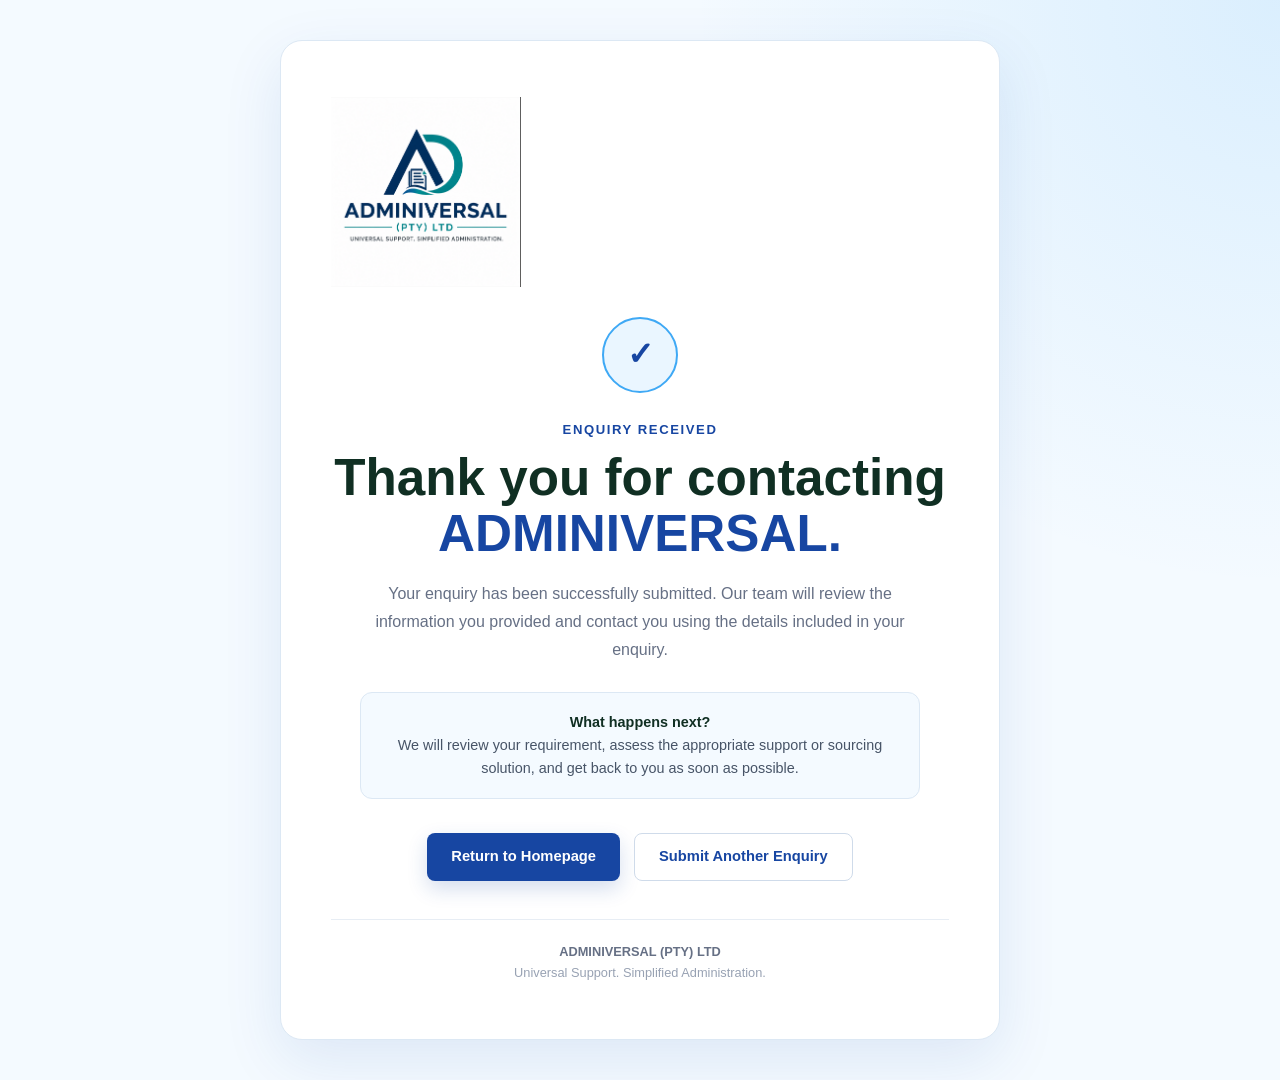
<file: thank-you.html>
<!DOCTYPE html>
<html lang="en">

<head>
    <meta charset="UTF-8">

    <meta
        name="viewport"
        content="width=device-width, initial-scale=1.0"
    >

    <meta
        name="description"
        content="Your enquiry has been successfully submitted to ADMINIVERSAL."
    >

    <meta
        name="theme-color"
        content="#1746A2"
    >

    <title>
        Enquiry Received | ADMINIVERSAL
    </title>

    <link
        rel="stylesheet"
        href="style.css"
    >

    <style>
        body {
            min-height: 100vh;
            margin: 0;
            background:
                radial-gradient(
                    circle at top right,
                    rgba(63, 169, 245, 0.14),
                    transparent 35%
                ),
                #f4faff;
        }

        .confirmation-page {
            min-height: 100vh;
            display: flex;
            align-items: center;
            justify-content: center;
            padding: 40px 20px;
            box-sizing: border-box;
        }

        .confirmation-card {
            width: 100%;
            max-width: 720px;
            background: #ffffff;
            border: 1px solid #dce8f4;
            border-radius: 22px;
            padding: 56px 50px;
            box-sizing: border-box;
            text-align: center;
            box-shadow: 0 20px 60px rgba(23, 70, 162, 0.10);
        }

        .confirmation-logo {
            width: 190px;
            max-width: 75%;
            height: auto;
            margin-bottom: 30px;
        }

        .confirmation-icon {
            width: 76px;
            height: 76px;
            margin: 0 auto 26px;
            border-radius: 50%;
            display: flex;
            align-items: center;
            justify-content: center;
            background: #EAF6FF;
            border: 2px solid #3FA9F5;
            color: #1746A2;
            font-size: 2rem;
            font-weight: 800;
        }

        .confirmation-label {
            margin: 0 0 10px;
            color: #1746A2;
            font-size: 0.82rem;
            font-weight: 800;
            letter-spacing: 0.12em;
            text-transform: uppercase;
        }

        .confirmation-card h1 {
            margin: 0 0 18px;
            color: #102f23;
            font-size: clamp(2rem, 5vw, 3.2rem);
            line-height: 1.1;
        }

        .confirmation-card h1 span {
            color: #1746A2;
        }

        .confirmation-message {
            max-width: 570px;
            margin: 0 auto;
            color: #667085;
            font-size: 1rem;
            line-height: 1.75;
        }

        .confirmation-note {
            max-width: 560px;
            margin: 28px auto 0;
            padding: 18px 20px;
            background: #F4FAFF;
            border: 1px solid #dce8f4;
            border-radius: 12px;
            color: #475467;
            font-size: 0.9rem;
            line-height: 1.6;
        }

        .confirmation-note strong {
            color: #102f23;
        }

        .confirmation-actions {
            display: flex;
            justify-content: center;
            align-items: center;
            gap: 14px;
            flex-wrap: wrap;
            margin-top: 34px;
        }

        .confirmation-button {
            display: inline-flex;
            align-items: center;
            justify-content: center;
            min-height: 48px;
            padding: 0 24px;
            border-radius: 8px;
            font-family: inherit;
            font-size: 0.92rem;
            font-weight: 700;
            text-decoration: none;
            transition:
                transform 0.2s ease,
                box-shadow 0.2s ease,
                background 0.2s ease;
        }

        .confirmation-button-primary {
            background: #1746A2;
            color: #ffffff;
            box-shadow: 0 8px 20px rgba(23, 70, 162, 0.18);
        }

        .confirmation-button-primary:hover {
            background: #10377F;
            transform: translateY(-2px);
        }

        .confirmation-button-secondary {
            background: #ffffff;
            color: #1746A2;
            border: 1px solid #cfdbea;
        }

        .confirmation-button-secondary:hover {
            background: #F4FAFF;
            transform: translateY(-2px);
        }

        .confirmation-footer {
            margin-top: 38px;
            padding-top: 22px;
            border-top: 1px solid #e7edf4;
            color: #98a2b3;
            font-size: 0.8rem;
        }

        .confirmation-footer strong {
            color: #667085;
        }

        @media (max-width: 600px) {

            .confirmation-page {
                padding: 24px 15px;
            }

            .confirmation-card {
                padding: 40px 24px;
                border-radius: 16px;
            }

            .confirmation-logo {
                width: 160px;
            }

            .confirmation-icon {
                width: 64px;
                height: 64px;
                font-size: 1.7rem;
            }

            .confirmation-card h1 {
                font-size: 2rem;
            }

            .confirmation-actions {
                flex-direction: column;
            }

            .confirmation-button {
                width: 100%;
            }
        }

        @media (prefers-reduced-motion: reduce) {

            .confirmation-button {
                transition: none;
            }
        }
    </style>

</head>


<body>

    <main class="confirmation-page">

        <section
            class="confirmation-card"
            aria-labelledby="confirmation-title"
        >

            <img
                src="images/Adminiversal Logo.png"
                alt="ADMINIVERSAL"
                class="confirmation-logo"
            >


            <div
                class="confirmation-icon"
                aria-hidden="true"
            >
                ✓
            </div>


            <p class="confirmation-label">
                Enquiry Received
            </p>


            <h1 id="confirmation-title">
                Thank you for contacting
                <span>ADMINIVERSAL.</span>
            </h1>


            <p class="confirmation-message">
                Your enquiry has been successfully submitted.
                Our team will review the information you provided
                and contact you using the details included in your
                enquiry.
            </p>


            <div class="confirmation-note">

                <strong>
                    What happens next?
                </strong>

                <br>

                We will review your requirement, assess the
                appropriate support or sourcing solution, and
                get back to you as soon as possible.

            </div>


            <div class="confirmation-actions">

                <a
                    href="./"
                    class="confirmation-button confirmation-button-primary"
                >
                    Return to Homepage
                </a>


                <a
                    href="./#contact"
                    class="confirmation-button confirmation-button-secondary"
                >
                    Submit Another Enquiry
                </a>

            </div>


            <div class="confirmation-footer">

                <strong>
                    ADMINIVERSAL (PTY) LTD
                </strong>

                <br>

                Universal Support. Simplified Administration.

            </div>

        </section>

    </main>

</body>

</html>
</file>
<file: style.css>
/* =========================================================
   ADMINIVERSAL (PTY) LTD
   Universal Support. Simplified Administration.
   ========================================================= */


/* =========================================================
   BRAND SYSTEM
   ========================================================= */

:root {
    --royal-blue: #1746A2;
    --royal-blue-dark: #10377F;
    --royal-blue-deep: #0B2A63;

    --sky-blue: #3FA9F5;
    --sky-blue-light: #EAF6FF;
    --sky-blue-soft: #F4FAFF;

    --white: #FFFFFF;
    --black: #111111;
    --charcoal: #222831;
    --dark-grey: #4A5560;
    --muted: #68727D;

    --light-grey: #F5F7F9;
    --lighter-grey: #FAFBFC;
    --border: #E1E6EB;
    --border-blue: #D5E5F5;

    --shadow-sm: 0 8px 25px rgba(17, 17, 17, 0.06);
    --shadow: 0 18px 45px rgba(23, 70, 162, 0.12);
    --shadow-lg: 0 25px 60px rgba(17, 17, 17, 0.12);
    --shadow-blue: 0 20px 50px rgba(23, 70, 162, 0.18);

    --container: 1180px;

    --radius: 16px;
    --radius-small: 8px;
    --radius-large: 22px;
}


/* =========================================================
   RESET
   ========================================================= */

* {
    margin: 0;
    padding: 0;
    box-sizing: border-box;
}

html {
    scroll-behavior: smooth;
}

body {
    font-family: Arial, Helvetica, sans-serif;
    color: var(--charcoal);
    background: var(--white);
    line-height: 1.6;
    overflow-x: hidden;
}

img {
    max-width: 100%;
    display: block;
}

a {
    text-decoration: none;
    color: inherit;
}

button {
    font: inherit;
}

ul {
    list-style: none;
}


/* =========================================================
   ACCESSIBILITY / SECTION POSITIONING
   ========================================================= */

section[id] {
    scroll-margin-top: 105px;
}

:focus-visible {
    outline: 3px solid rgba(63, 169, 245, 0.55);
    outline-offset: 4px;
}


/* =========================================================
   SCROLL REVEAL
   Works with script.js
   ========================================================= */

.reveal {
    opacity: 0;
    transform: translateY(24px);
    transition:
        opacity 0.7s ease,
        transform 0.7s ease;
}

.reveal.visible {
    opacity: 1;
    transform: translateY(0);
}


/* =========================================================
   GENERAL
   ========================================================= */

.section {
    position: relative;
    padding: 105px 0;
}

.section-container {
    width: min(92%, var(--container));
    margin: 0 auto;
}

.section-label {
    color: var(--royal-blue);
    font-size: 0.76rem;
    font-weight: 800;
    letter-spacing: 2.2px;
    margin-bottom: 13px;
}

.section-heading {
    max-width: 780px;
    margin-bottom: 55px;
}

.section-heading h2 {
    color: var(--black);
    font-size: clamp(2rem, 4vw, 3.25rem);
    line-height: 1.12;
    letter-spacing: -1px;
    margin-bottom: 18px;
    font-weight: 800;
}

.section-heading h2 span {
    color: var(--royal-blue);
}

.section-heading > p:last-child {
    color: var(--muted);
    font-size: 1rem;
    line-height: 1.8;
}


/* =========================================================
   HEADER
   ========================================================= */

.site-header {
    position: sticky;
    top: 0;
    z-index: 1000;
    background: rgba(255, 255, 255, 0.96);
    border-bottom: 1px solid var(--border);
    backdrop-filter: blur(14px);
    -webkit-backdrop-filter: blur(14px);
    transition:
        box-shadow 0.3s ease,
        background 0.3s ease;
}

.site-header.scrolled {
    box-shadow: 0 8px 30px rgba(17, 17, 17, 0.08);
    background: rgba(255, 255, 255, 0.98);
}

.navbar {
    width: min(92%, var(--container));
    min-height: 88px;
    margin: 0 auto;
    display: flex;
    align-items: center;
    justify-content: space-between;
    gap: 30px;
}

.brand {
    display: flex;
    align-items: center;
    flex-shrink: 0;
}

.brand-logo {
    width: 190px;
    height: auto;
    object-fit: contain;
    transition: transform 0.25s ease;
}

.brand:hover .brand-logo {
    transform: scale(1.02);
}


/* =========================================================
   NAVIGATION
   ========================================================= */

.navigation-wrapper {
    display: flex;
    align-items: center;
}

.nav-links {
    display: flex;
    align-items: center;
    gap: 27px;
}

.nav-links a {
    position: relative;
    color: var(--charcoal);
    font-size: 0.9rem;
    font-weight: 700;
    transition:
        color 0.25s ease,
        transform 0.25s ease;
}

.nav-links a:not(.nav-cta)::after {
    content: "";
    position: absolute;
    left: 0;
    bottom: -8px;
    width: 0;
    height: 2px;
    background: var(--sky-blue);
    transition: width 0.25s ease;
}

.nav-links a:hover,
.nav-links a.active {
    color: var(--royal-blue);
}

.nav-links a:hover::after,
.nav-links a.active::after {
    width: 100%;
}


/* =========================================================
   NAV CTA
   ========================================================= */

.nav-links .nav-cta {
    background: var(--royal-blue);
    color: var(--white);
    padding: 12px 21px;
    border-radius: var(--radius-small);
    box-shadow: 0 7px 18px rgba(23, 70, 162, 0.18);
    transition:
        background 0.25s ease,
        transform 0.25s ease,
        box-shadow 0.25s ease;
}

.nav-links .nav-cta::after {
    display: none;
}

.nav-links .nav-cta:hover {
    background: var(--royal-blue-dark);
    color: var(--white);
    transform: translateY(-2px);
    box-shadow: 0 10px 24px rgba(23, 70, 162, 0.25);
}


/* =========================================================
   MOBILE MENU BUTTON
   ========================================================= */

.menu-toggle {
    display: none;
    width: 44px;
    height: 44px;
    border: 1px solid var(--border);
    border-radius: 8px;
    background: var(--white);
    cursor: pointer;
    transition:
        border-color 0.25s ease,
        box-shadow 0.25s ease;
}

.menu-toggle:hover {
    border-color: var(--sky-blue);
    box-shadow: var(--shadow-sm);
}

.menu-toggle span {
    display: block;
    width: 24px;
    height: 2.5px;
    margin: 5px auto;
    background: var(--royal-blue);
    border-radius: 4px;
}


/* =========================================================
   HERO
   ========================================================= */

.hero {
    position: relative;
    min-height: 720px;
    overflow: hidden;
    display: grid;
    grid-template-columns: 1.08fr 0.92fr;
    align-items: center;
    gap: 65px;
    padding:
        95px
        max(4%, calc((100vw - var(--container)) / 2));
    background:
        radial-gradient(
            circle at 88% 15%,
            rgba(63, 169, 245, 0.13),
            transparent 28%
        ),
        linear-gradient(
            135deg,
            var(--white) 0%,
            var(--white) 68%,
            #F4F9FD 100%
        );
}

.hero::before {
    content: "";
    position: absolute;
    top: 0;
    right: 0;
    width: 7px;
    height: 100%;
    background:
        linear-gradient(
            to bottom,
            var(--royal-blue),
            var(--sky-blue)
        );
}

.hero::after {
    content: "";
    position: absolute;
    width: 420px;
    height: 420px;
    left: -240px;
    bottom: -260px;
    border: 1px solid rgba(23, 70, 162, 0.08);
    border-radius: 50%;
}


/* =========================================================
   HERO CONTENT
   ========================================================= */

.hero-content {
    position: relative;
    z-index: 2;
}

.hero-eyebrow {
    display: inline-block;
    color: var(--royal-blue);
    font-size: 0.73rem;
    font-weight: 800;
    letter-spacing: 1.7px;
    margin-bottom: 21px;
    padding: 8px 12px;
    background: var(--sky-blue-light);
    border-left: 3px solid var(--sky-blue);
    border-radius: 4px;
}

.hero h1 {
    max-width: 760px;
    color: var(--black);
    font-size: clamp(3rem, 6vw, 5.25rem);
    line-height: 0.98;
    letter-spacing: -2.5px;
    font-weight: 850;
    margin-bottom: 29px;
}

.hero h1 span {
    display: block;
    color: var(--royal-blue);
    margin-top: 5px;
}

.hero-description {
    max-width: 660px;
    color: var(--dark-grey);
    font-size: 1.06rem;
    line-height: 1.85;
    margin-bottom: 36px;
}


/* =========================================================
   BUTTONS
   ========================================================= */

.hero-actions {
    display: flex;
    align-items: center;
    gap: 14px;
    flex-wrap: wrap;
}

.btn {
    display: inline-flex;
    align-items: center;
    justify-content: center;
    min-height: 50px;
    padding: 12px 24px;
    border-radius: var(--radius-small);
    font-weight: 800;
    font-size: 0.88rem;
    transition:
        background 0.25s ease,
        color 0.25s ease,
        border-color 0.25s ease,
        transform 0.25s ease,
        box-shadow 0.25s ease;
}

.btn-primary {
    background: var(--royal-blue);
    color: var(--white);
    box-shadow:
        0 10px 25px rgba(23, 70, 162, 0.18);
}

.btn-primary:hover {
    background: var(--royal-blue-dark);
    transform: translateY(-3px);
    box-shadow:
        0 14px 30px rgba(23, 70, 162, 0.24);
}

.btn-secondary {
    border: 1.5px solid var(--royal-blue);
    color: var(--royal-blue);
    background: var(--white);
}

.btn-secondary:hover {
    background: var(--sky-blue-light);
    border-color: var(--sky-blue);
    color: var(--royal-blue);
    transform: translateY(-2px);
}


/* =========================================================
   HERO TRUST
   ========================================================= */

.hero-trust {
    display: grid;
    grid-template-columns: repeat(3, 1fr);
    gap: 20px;
    margin-top: 55px;
    max-width: 700px;
}

.trust-item {
    padding-left: 15px;
    border-left: 3px solid var(--sky-blue);
}

.trust-item strong {
    display: block;
    color: var(--black);
    font-size: 0.88rem;
    margin-bottom: 3px;
}

.trust-item span {
    display: block;
    color: var(--muted);
    font-size: 0.75rem;
}


/* =========================================================
   HERO VISUAL
   ========================================================= */

.hero-visual {
    position: relative;
    min-height: 510px;
    display: flex;
    align-items: center;
    justify-content: center;
}

.visual-circle {
    position: absolute;
    border-radius: 50%;
    border: 1px solid rgba(63, 169, 245, 0.30);
}

.circle-one {
    width: 455px;
    height: 455px;
}

.circle-two {
    width: 335px;
    height: 335px;
    border-color: rgba(23, 70, 162, 0.18);
}

.visual-card {
    position: relative;
    z-index: 2;
    width: min(100%, 405px);
    padding: 40px 35px;
    border-radius: 22px;
    background: var(--white);
    border: 1px solid var(--border);
    box-shadow: var(--shadow-lg);
    text-align: center;
    transition:
        transform 0.35s ease,
        box-shadow 0.35s ease;
}

.visual-card:hover {
    transform: translateY(-6px);
    box-shadow: var(--shadow-blue);
}

.visual-card::before {
    content: "";
    position: absolute;
    top: 0;
    left: 0;
    right: 0;
    height: 5px;
    border-radius: 22px 22px 0 0;
    background:
        linear-gradient(
            90deg,
            var(--royal-blue),
            var(--sky-blue)
        );
}

.hero-logo {
    width: 235px;
    max-height: 190px;
    object-fit: contain;
    margin: 0 auto 15px;
}

.visual-icon {
    width: 44px;
    height: 44px;
    margin: 5px auto 18px;
    display: flex;
    align-items: center;
    justify-content: center;
    border-radius: 50%;
    background: var(--royal-blue);
    color: var(--white);
    font-size: 1.45rem;
    font-weight: 400;
    box-shadow:
        0 8px 20px rgba(23, 70, 162, 0.20);
}

.visual-card h2 {
    color: var(--black);
    font-size: 1.75rem;
    line-height: 1.2;
    margin-bottom: 12px;
}

.visual-card h2 span {
    display: block;
    color: var(--royal-blue);
}

.visual-card p {
    color: var(--muted);
    font-size: 0.78rem;
}


/* =========================================================
   INTRO STRIP
   ========================================================= */

.intro-strip {
    background:
        linear-gradient(
            105deg,
            var(--royal-blue),
            #205AC4
        );
    color: var(--white);
}

.intro-inner {
    width: min(92%, var(--container));
    min-height: 90px;
    margin: 0 auto;
    display: flex;
    align-items: center;
    justify-content: space-between;
    gap: 30px;
}

.intro-inner p {
    font-size: 1.05rem;
}

.intro-inner strong {
    color: #BCE7FF;
}

.intro-inner a {
    color: var(--white);
    font-weight: 800;
    font-size: 0.88rem;
    transition: color 0.25s ease;
}

.intro-inner a:hover {
    color: #BCE7FF;
}


/* =========================================================
   ABOUT
   ========================================================= */

.about {
    background: var(--white);
}

.about-grid {
    display: grid;
    grid-template-columns: 1.5fr 0.8fr;
    gap: 70px;
    align-items: start;
}

.about-main {
    max-width: 700px;
}

.about-main p {
    color: var(--muted);
    margin-bottom: 20px;
}

.about-main .lead {
    color: var(--black);
    font-size: 1.2rem;
    line-height: 1.75;
}

.about-highlight {
    position: relative;
    padding: 35px;
    background:
        linear-gradient(
            145deg,
            var(--sky-blue-light),
            #F8FBFE
        );
    border: 1px solid #D6EAF8;
    border-radius: var(--radius);
    overflow: hidden;
}

.about-highlight::after {
    content: "";
    position: absolute;
    right: -40px;
    bottom: -40px;
    width: 120px;
    height: 120px;
    border-radius: 50%;
    border: 18px solid rgba(63, 169, 245, 0.12);
}

.highlight-number {
    display: block;
    color: var(--royal-blue);
    font-size: 0.8rem;
    font-weight: 800;
    letter-spacing: 2px;
    margin-bottom: 20px;
}

.about-highlight h3 {
    color: var(--black);
    font-size: 1.35rem;
    margin-bottom: 12px;
}

.about-highlight p {
    position: relative;
    z-index: 1;
    color: var(--muted);
    font-size: 0.9rem;
}


/* =========================================================
   SERVICES OVERVIEW
   ========================================================= */

.services {
    background: var(--light-grey);
}

.services-grid {
    display: grid;
    grid-template-columns: repeat(4, 1fr);
    gap: 20px;
}

.service-card {
    position: relative;
    min-height: 390px;
    padding: 30px;
    display: flex;
    flex-direction: column;
    background: var(--white);
    border: 1px solid var(--border);
    border-radius: var(--radius);
    overflow: hidden;
    transition:
        transform 0.3s ease,
        border-color 0.3s ease,
        box-shadow 0.3s ease;
}

.service-card::before {
    content: "";
    position: absolute;
    top: 0;
    left: 0;
    width: 100%;
    height: 4px;
    background:
        linear-gradient(
            90deg,
            var(--royal-blue),
            var(--sky-blue)
        );
    transform: scaleX(0);
    transform-origin: left;
    transition: transform 0.3s ease;
}

.service-card:hover {
    transform: translateY(-8px);
    border-color: #C9D9EA;
    box-shadow: var(--shadow);
}

.service-card:hover::before {
    transform: scaleX(1);
}

.service-number {
    color: var(--royal-blue);
    font-size: 0.78rem;
    font-weight: 800;
    letter-spacing: 2px;
    margin-bottom: 40px;
}

.service-card h3 {
    color: var(--black);
    font-size: 1.23rem;
    line-height: 1.3;
    margin-bottom: 16px;
}

.service-card p {
    color: var(--muted);
    font-size: 0.88rem;
    line-height: 1.7;
}

.service-card a {
    margin-top: auto;
    padding-top: 25px;
    color: var(--royal-blue);
    font-size: 0.82rem;
    font-weight: 800;
    transition:
        color 0.2s ease,
        transform 0.2s ease;
}

.service-card a:hover {
    color: var(--sky-blue);
    transform: translateX(4px);
}


/* =========================================================
   DETAILED SERVICE SECTIONS
   ========================================================= */

#administrative-support,
#business-support,
#education-operations {
    background: var(--white);
    border-top: 1px solid rgba(225, 230, 235, 0.75);
}

#supply {
    background:
        linear-gradient(
            135deg,
            #F4F9FD 0%,
            #FFFFFF 65%
        );
    border-top: 1px solid var(--border-blue);
    border-bottom: 1px solid var(--border-blue);
}

#administrative-support .section-container,
#supply .section-container,
#business-support .section-container,
#education-operations .section-container {
    position: relative;
}

#administrative-support .section-heading,
#supply .section-heading,
#business-support .section-heading,
#education-operations .section-heading {
    position: relative;
    padding-left: 22px;
}

#administrative-support .section-heading::before,
#supply .section-heading::before,
#business-support .section-heading::before,
#education-operations .section-heading::before {
    content: "";
    position: absolute;
    left: 0;
    top: 3px;
    bottom: 3px;
    width: 4px;
    border-radius: 5px;
    background:
        linear-gradient(
            to bottom,
            var(--royal-blue),
            var(--sky-blue)
        );
}

#administrative-support .about-grid,
#supply .about-grid,
#business-support .about-grid,
#education-operations .about-grid {
    align-items: stretch;
}

#administrative-support .about-highlight,
#supply .about-highlight,
#business-support .about-highlight,
#education-operations .about-highlight {
    height: 100%;
    box-shadow: var(--shadow-sm);
}

#administrative-support .hero-actions,
#supply .hero-actions,
#business-support .hero-actions,
#education-operations .hero-actions {
    margin-top: 35px;
}


/* =========================================================
   SUPPLY & PROCUREMENT
   ========================================================= */

#supply .about-highlight {
    background:
        linear-gradient(
            145deg,
            #EAF6FF,
            #FFFFFF
        );
}

#supply .about-highlight::before {
    content: "PROCUREMENT";
    position: absolute;
    top: 20px;
    right: 22px;
    color: rgba(23, 70, 162, 0.10);
    font-size: 0.65rem;
    font-weight: 900;
    letter-spacing: 2px;
}


/* =========================================================
   PEOPLE & OPPORTUNITY
   ========================================================= */

#opportunity {
    background:
        linear-gradient(
            135deg,
            var(--royal-blue-deep),
            var(--royal-blue)
        );
    color: var(--white);
    overflow: hidden;
}

#opportunity::before {
    content: "";
    position: absolute;
    width: 420px;
    height: 420px;
    right: -210px;
    top: -210px;
    border: 1px solid rgba(255, 255, 255, 0.10);
    border-radius: 50%;
}

#opportunity::after {
    content: "";
    position: absolute;
    width: 260px;
    height: 260px;
    left: -130px;
    bottom: -150px;
    border: 1px solid rgba(255, 255, 255, 0.08);
    border-radius: 50%;
}

#opportunity .section-container {
    position: relative;
    z-index: 2;
}

#opportunity .section-label {
    color: #8FD3FF;
}

#opportunity .section-heading h2 {
    color: var(--white);
}

#opportunity .section-heading h2 span {
    color: #8FD3FF;
}

#opportunity .section-heading > p:last-child {
    color: rgba(255, 255, 255, 0.76);
}

#opportunity .about-grid {
    align-items: stretch;
}

#opportunity .about-main p {
    color: rgba(255, 255, 255, 0.76);
}

#opportunity .about-main .lead {
    color: var(--white);
}

#opportunity .about-highlight {
    background: rgba(255, 255, 255, 0.08);
    border: 1px solid rgba(255, 255, 255, 0.14);
    box-shadow: none;
    backdrop-filter: blur(10px);
    -webkit-backdrop-filter: blur(10px);
}

#opportunity .about-highlight h3 {
    color: var(--white);
}

#opportunity .about-highlight p {
    color: rgba(255, 255, 255, 0.72);
}

#opportunity .highlight-number {
    color: #8FD3FF;
}


/* =========================================================
   WHY US
   ========================================================= */

.why-us {
    background: var(--white);
}

.values-grid {
    display: grid;
    grid-template-columns: repeat(4, 1fr);
    gap: 20px;
}

.value-card {
    position: relative;
    padding: 30px;
    background: #FAFBFC;
    border: 1px solid var(--border);
    border-radius: var(--radius-small);
    overflow: hidden;
    transition:
        transform 0.25s ease,
        box-shadow 0.25s ease,
        border-color 0.25s ease;
}

.value-card::before {
    content: "";
    position: absolute;
    top: 0;
    left: 0;
    width: 4px;
    height: 100%;
    background:
        linear-gradient(
            to bottom,
            var(--royal-blue),
            var(--sky-blue)
        );
}

.value-card:hover {
    transform: translateY(-5px);
    box-shadow: var(--shadow-sm);
    border-color: #CED9E4;
}

.value-card > span {
    color: var(--royal-blue);
    font-size: 0.75rem;
    font-weight: 800;
    letter-spacing: 2px;
}

.value-card h3 {
    color: var(--black);
    font-size: 1.2rem;
    margin: 25px 0 10px;
}

.value-card p {
    color: var(--muted);
    font-size: 0.87rem;
}


/* =========================================================
   CONTACT
   ========================================================= */

.contact {
    background:
        linear-gradient(
            135deg,
            #F3F8FC,
            var(--light-grey)
        );
}

.contact-box {
    position: relative;
    max-width: 850px;
    margin: 0 auto;
    padding: 75px 50px;
    text-align: center;
    background: var(--white);
    border-radius: 22px;
    border: 1px solid var(--border);
    box-shadow: var(--shadow-lg);
    overflow: hidden;
}

.contact-box::before {
    content: "";
    position: absolute;
    top: 0;
    left: 0;
    right: 0;
    height: 5px;
    background:
        linear-gradient(
            90deg,
            var(--royal-blue),
            var(--sky-blue)
        );
}

.contact-box::after {
    content: "";
    position: absolute;
    width: 180px;
    height: 180px;
    right: -100px;
    bottom: -100px;
    border: 22px solid rgba(63, 169, 245, 0.08);
    border-radius: 50%;
}

.contact-box h2 {
    position: relative;
    z-index: 1;
    color: var(--black);
    font-size: clamp(2rem, 4vw, 3.2rem);
    line-height: 1.15;
    margin-bottom: 18px;
}

.contact-box h2 span {
    display: block;
    color: var(--royal-blue);
}

.contact-box > p:not(.section-label) {
    position: relative;
    z-index: 1;
    max-width: 600px;
    margin: 0 auto 30px;
    color: var(--muted);
}

.contact-box .hero-actions {
    position: relative;
    z-index: 2;
    justify-content: center;
}

.contact-email {
    position: relative;
    z-index: 2;
    margin-top: 20px;
    color: var(--royal-blue);
    font-weight: 800;
    transition: color 0.2s ease;
}

.contact-email:hover {
    color: var(--sky-blue);
}


/* =========================================================
   FOOTER
   ========================================================= */

.site-footer {
    padding: 60px 5% 25px;
    background: var(--black);
    color: var(--white);
    display: grid;
    grid-template-columns: 1.3fr 1fr;
    gap: 40px;
    position: relative;
}

.site-footer::before {
    content: "";
    position: absolute;
    top: 0;
    left: 5%;
    right: 5%;
    height: 4px;
    background:
        linear-gradient(
            90deg,
            var(--royal-blue),
            var(--sky-blue)
        );
}

.footer-brand {
    display: flex;
    flex-direction: column;
    gap: 15px;
}

.footer-logo {
    width: 220px;
    height: auto;
    background: var(--white);
    padding: 8px;
    border-radius: 6px;
}

.footer-brand span {
    color: #B9C0C7;
    font-size: 0.82rem;
}

.footer-info {
    justify-self: end;
    text-align: right;
}

.footer-info p {
    color: #B9C0C7;
    font-size: 0.82rem;
    margin-bottom: 7px;
}

.footer-info p:first-child {
    color: var(--white);
    font-weight: 800;
}

.footer-info a {
    color: #75C5FA;
    transition: color 0.2s ease;
}

.footer-info a:hover {
    color: var(--white);
}

.footer-bottom {
    grid-column: 1 / -1;
    padding-top: 25px;
    margin-top: 15px;
    border-top: 1px solid rgba(255, 255, 255, 0.14);
    text-align: center;
}

.footer-bottom p {
    color: #89939D;
    font-size: 0.75rem;
}


/* =========================================================
   TABLET
   ========================================================= */

@media (max-width: 1000px) {

    .hero {
        grid-template-columns: 1fr;
        padding-top: 75px;
        padding-bottom: 75px;
    }

    .hero-content {
        text-align: center;
    }

    .hero-eyebrow {
        margin-left: auto;
        margin-right: auto;
    }

    .hero-description {
        margin-left: auto;
        margin-right: auto;
    }

    .hero-actions {
        justify-content: center;
    }

    .hero-trust {
        margin-left: auto;
        margin-right: auto;
    }

    .hero-visual {
        min-height: 450px;
    }

    .services-grid,
    .values-grid {
        grid-template-columns: repeat(2, 1fr);
    }

    .about-grid {
        grid-template-columns: 1fr;
        gap: 40px;
    }

    #administrative-support .about-grid,
    #supply .about-grid,
    #business-support .about-grid,
    #education-operations .about-grid,
    #opportunity .about-grid {
        gap: 35px;
    }
}


/* =========================================================
   MOBILE
   ========================================================= */

@media (max-width: 760px) {

    section[id] {
        scroll-margin-top: 82px;
    }

    .section {
        padding: 75px 0;
    }

    /* Header */

    .navbar {
        min-height: 72px;
    }

    .brand-logo {
        width: 155px;
    }

    .menu-toggle {
        display: block;
    }

    .navigation-wrapper {
        display: none;
        position: absolute;
        top: 72px;
        left: 0;
        right: 0;
        background: var(--white);
        border-bottom: 1px solid var(--border);
        box-shadow:
            0 12px 25px rgba(17, 17, 17, 0.08);
    }

    .navigation-wrapper.active {
        display: block;
    }

    .nav-links {
        padding: 20px;
        flex-direction: column;
        align-items: stretch;
        gap: 0;
    }

    .nav-links li {
        border-bottom: 1px solid var(--border);
    }

    .nav-links li:last-child {
        border-bottom: none;
        padding-top: 10px;
    }

    .nav-links a {
        display: block;
        padding: 12px 5px;
    }

    .nav-links a:not(.nav-cta)::after {
        display: none;
    }

    .nav-links .nav-cta {
        text-align: center;
    }


    /* Hero */

    .hero {
        min-height: auto;
        padding:
            65px
            5%
            70px;
        gap: 45px;
    }

    .hero h1 {
        font-size: clamp(2.7rem, 12vw, 4rem);
        letter-spacing: -1.7px;
    }

    .hero-eyebrow {
        font-size: 0.66rem;
    }

    .hero-description {
        font-size: 0.95rem;
    }

    .hero-trust {
        grid-template-columns: 1fr;
        text-align: left;
        gap: 14px;
        margin-top: 40px;
    }


    /* Hero visual */

    .hero-visual {
        min-height: 390px;
    }

    .visual-circle {
        width: 290px;
        height: 290px;
    }

    .circle-two {
        width: 220px;
        height: 220px;
    }

    .visual-card {
        width: 90%;
        padding: 28px 25px;
    }

    .hero-logo {
        width: 180px;
    }


    /* Intro */

    .intro-inner {
        min-height: 120px;
        padding: 25px 0;
        flex-direction: column;
        align-items: flex-start;
        justify-content: center;
        gap: 8px;
    }


    /* Section headings */

    .section-heading {
        margin-bottom: 40px;
    }

    .section-heading h2 {
        letter-spacing: -0.7px;
    }


    /* Services */

    .services-grid,
    .values-grid {
        grid-template-columns: 1fr;
    }

    .service-card {
        min-height: 330px;
    }


    /* Detailed services */

    #administrative-support .section-heading,
    #supply .section-heading,
    #business-support .section-heading,
    #education-operations .section-heading {
        padding-left: 17px;
    }

    #administrative-support .about-highlight,
    #supply .about-highlight,
    #business-support .about-highlight,
    #education-operations .about-highlight {
        padding: 28px;
    }

    #administrative-support .hero-actions,
    #supply .hero-actions,
    #business-support .hero-actions,
    #education-operations .hero-actions {
        justify-content: flex-start;
    }


    /* Opportunity */

    #opportunity .about-highlight {
        padding: 28px;
    }


    /* Contact */

    .contact-box {
        padding: 55px 25px;
    }


    /* Footer */

    .site-footer {
        grid-template-columns: 1fr;
        padding-left: 5%;
        padding-right: 5%;
    }

    .footer-info {
        justify-self: start;
        text-align: left;
    }
}


/* =========================================================
   SMALL MOBILE
   ========================================================= */

@media (max-width: 450px) {

    .brand-logo {
        width: 140px;
    }

    .hero-actions {
        flex-direction: column;
        align-items: stretch;
    }

    .btn {
        width: 100%;
    }

    .visual-card {
        width: 94%;
    }

    .hero-logo {
        width: 160px;
    }

    .footer-logo {
        width: 190px;
    }

    #administrative-support .hero-actions,
    #supply .hero-actions,
    #business-support .hero-actions,
    #education-operations .hero-actions {
        align-items: stretch;
    }
}


/* =========================================================
   REDUCED MOTION
   ========================================================= */

@media (prefers-reduced-motion: reduce) {

    html {
        scroll-behavior: auto;
    }

    *,
    *::before,
    *::after {
        animation-duration: 0.01ms !important;
        animation-iteration-count: 1 !important;
        transition-duration: 0.01ms !important;
    }

    .reveal {
        opacity: 1;
        transform: none;
    }
}
</file>
